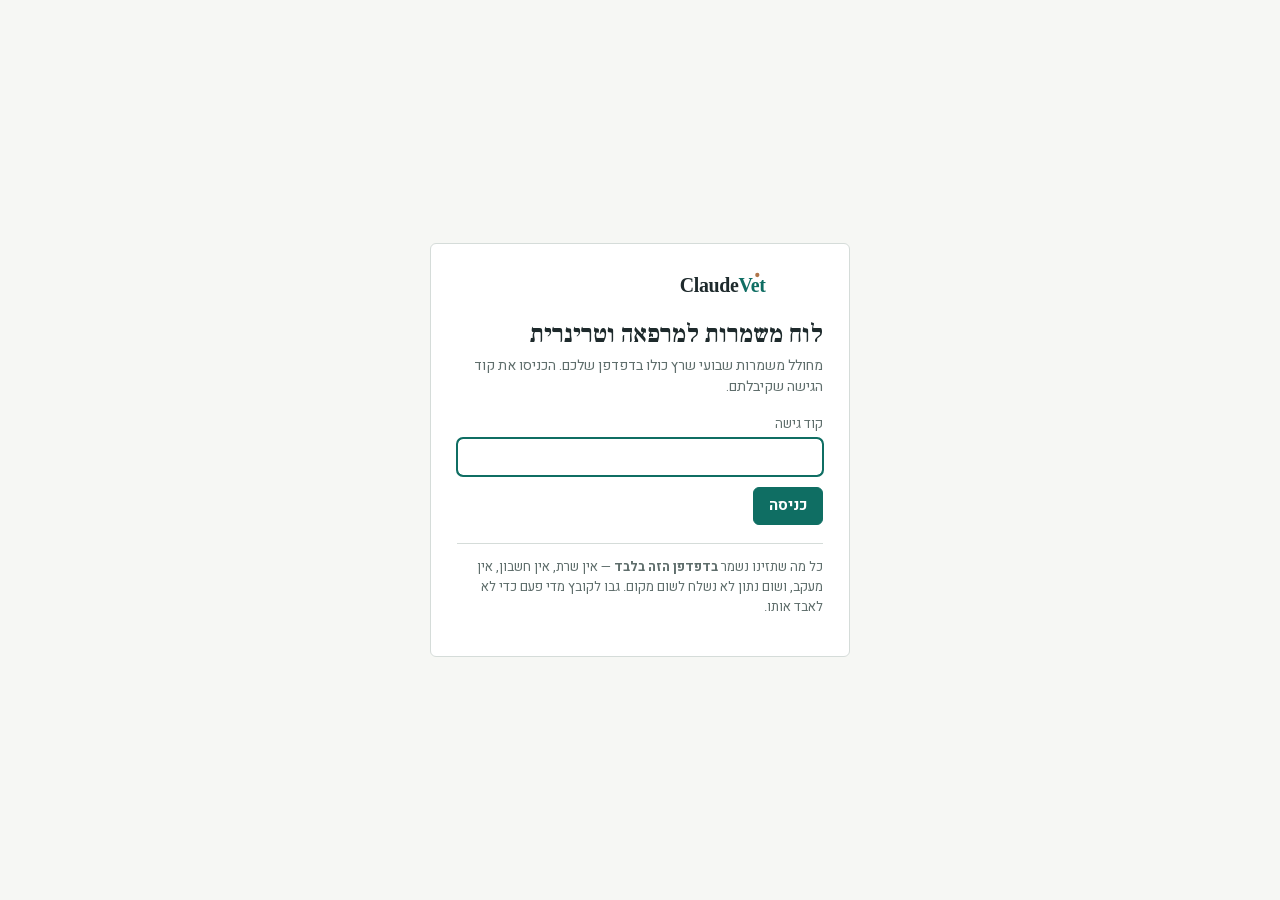
<file: index.html>
<!doctype html>
<html lang="he" dir="rtl">
<head>
<meta charset="utf-8">
<meta name="viewport" content="width=device-width,initial-scale=1">
<meta name="robots" content="noindex,nofollow">
<title>VetShifts — לוח משמרות למרפאה וטרינרית</title>
<link rel="icon" href="claudevet-mark.svg">
<style>
/* פונטים מוטמעים — Heebo + Frank Ruhl Libre, מצומצמים לעברית/ספרות/לטינית.
   מוטמעים ולא דרך Google Fonts כדי שהעותק האופליין וייצוא ה-PNG יעבדו בלי רשת.
   נבנים מחדש ע"י tools/build-fonts.py */
@font-face{font-family:'Frank Ruhl Libre';font-style:normal;font-weight:700;font-display:swap;src:url([data-uri]) format('woff2')}
@font-face{font-family:'Heebo';font-style:normal;font-weight:400;font-display:swap;src:url([data-uri]) format('woff2')}
@font-face{font-family:'Heebo';font-style:normal;font-weight:500;font-display:swap;src:url([data-uri]) format('woff2')}
@font-face{font-family:'Heebo';font-style:normal;font-weight:700;font-display:swap;src:url([data-uri]) format('woff2')}

/* ── טוקנים — ClaudeVet, כיוון "קליני מדויק" ─────────────────────────────── */
:root{
  --teal:#0F6E63; --teal-soft:#DCEFEB; --bg:#F6F7F4; --card:#fff;
  --ink:#1E2A2C; --copper:#B0754A; --muted:#5F6E6C; --rule:#D5DCD9;
  --ok:#1E7B45; --ok-bg:#DDF2E4; --warn:#9A6A0B; --warn-bg:#FBEFD0;
  --bad:#A63434; --bad-bg:#F8DCDC;
  --r:6px;
  --sans:Heebo,"Segoe UI",system-ui,-apple-system,sans-serif;
  --serif:"Frank Ruhl Libre",Georgia,"Times New Roman",serif;
}
*{box-sizing:border-box}
/* hidden חייב לגבור: כל כלל display עם סלקטור חזק יותר (למשל #gate{display:flex})
   משאיר את האלמנט על המסך וחוסם קליקים. */
[hidden]{display:none!important}
html,body{margin:0;padding:0}
body{background:var(--bg);color:var(--ink);font:15px/1.55 var(--sans);
     -webkit-text-size-adjust:100%;min-height:100vh;display:flex;flex-direction:column}
main{flex:1;min-width:0}
h1,h2,h3{font-family:var(--serif);font-weight:700;text-wrap:balance;margin:0}
h1{font-size:1.55rem;line-height:1.25} h2{font-size:1.24rem} h3{font-size:1rem}
button,input,select,textarea{font:inherit;color:inherit}
.num{font-variant-numeric:tabular-nums}

/* ── מבנה ──────────────────────────────────────────────────────────────── */
.wrap{max-width:min(1180px,100%);margin:0 auto;padding:0 1rem}
header{background:var(--card);border-bottom:1px solid var(--rule)}
.head{display:flex;align-items:center;gap:.9rem;padding:.7rem 0;flex-wrap:wrap}
.head img{height:30px;display:block}
.clinic{font-family:var(--serif);font-weight:700;color:var(--muted);
        border-inline-start:1px solid var(--rule);padding-inline-start:.9rem}
.head .grow{flex:1}
nav{display:flex;gap:.3rem;overflow-x:auto;padding-bottom:.5rem;scrollbar-width:thin}
nav button{background:none;border:1px solid transparent;border-radius:var(--r);
  padding:.4rem .85rem;cursor:pointer;color:var(--muted);white-space:nowrap;font-weight:500}
nav button:hover{background:var(--bg)}
nav button[aria-current="true"]{background:var(--teal-soft);color:var(--teal);
  border-color:#BFE0DA;font-weight:700}
main{padding:1.2rem 0 3rem}
section[hidden]{display:none}
.bar{display:flex;gap:.6rem;align-items:center;flex-wrap:wrap;margin-bottom:1rem}
.bar .grow{flex:1}
.sub{color:var(--muted);font-size:.87rem;margin:.15rem 0 1rem;max-width:62ch}

/* ── כרטיסים וטבלאות ───────────────────────────────────────────────────── */
.card{background:var(--card);border:1px solid var(--rule);border-radius:var(--r);padding:1rem;margin-bottom:1rem}
.card > h3{margin-bottom:.15rem}
.card > .sub{margin-bottom:.9rem}
.scroll{overflow-x:auto;min-width:0}
table{border-collapse:collapse;width:100%;font-size:.9rem}
th,td{text-align:start;padding:.5rem .6rem;border-bottom:1px solid var(--rule);vertical-align:middle}
thead th{background:var(--teal-soft);color:var(--teal);font-weight:700;font-size:.83rem;
  border-bottom:1px solid #BFE0DA;white-space:nowrap}
tbody tr:last-child td{border-bottom:0}
tbody tr.off td{color:var(--muted)}
.empty{color:var(--muted);padding:1.6rem;text-align:center}

/* ── כפתורים ───────────────────────────────────────────────────────────── */
.btn{background:var(--teal);color:#fff;border:1px solid var(--teal);border-radius:var(--r);
  padding:.42rem .95rem;cursor:pointer;font-weight:600}
.btn:hover{background:#0C5A51}
.btn.ghost{background:var(--card);color:var(--ink);border-color:var(--rule);font-weight:500}
.btn.ghost:hover{background:var(--bg)}
.btn.danger{background:var(--card);color:var(--bad);border-color:#E3C2C2}
.btn.danger:hover{background:var(--bad-bg)}
.btn.sm{padding:.25rem .6rem;font-size:.85rem}
.btn:disabled{opacity:.45;cursor:not-allowed}
.linky{background:none;border:0;color:var(--teal);cursor:pointer;padding:.15rem;text-decoration:underline}

/* ── שדות ──────────────────────────────────────────────────────────────── */
label.f{display:block;margin-bottom:.7rem}
label.f > span{display:block;font-size:.82rem;color:var(--muted);margin-bottom:.2rem}
input[type=text],input[type=date],input[type=time],input[type=email],input[type=tel],
input[type=number],select,textarea{
  width:100%;background:var(--card);border:1px solid var(--rule);border-radius:var(--r);
  padding:.4rem .55rem}
input:focus,select:focus,textarea:focus{outline:2px solid var(--teal);outline-offset:-1px;border-color:var(--teal)}
.grid2{display:grid;grid-template-columns:repeat(auto-fit,minmax(min(190px,100%),1fr));
  gap:0 .9rem;max-width:100%}

/* ── צ'יפים ומתגים ─────────────────────────────────────────────────────── */
.chips{display:flex;flex-wrap:wrap;gap:.35rem}
.chip{background:var(--card);border:1px solid var(--rule);border-radius:var(--r);
  padding:.3rem .7rem;cursor:pointer;font-size:.87rem;color:var(--muted)}
.chip[aria-pressed="true"]{background:var(--teal-soft);border-color:#BFE0DA;color:var(--teal);font-weight:700}
.tag{display:inline-block;border:1px solid var(--rule);border-radius:var(--r);
  padding:.05rem .45rem;font-size:.78rem;color:var(--muted);white-space:nowrap}
.tag.grp::before{content:"";display:inline-block;width:.5rem;height:.5rem;border-radius:50%;
  background:var(--dot,var(--muted));margin-inline-end:.4rem;vertical-align:-.05rem}

/* ── רשת זמינות ────────────────────────────────────────────────────────── */
.avail{border-collapse:collapse;font-size:.85rem;min-width:100%}
.avail th{background:none;color:var(--muted);border:0;font-size:.78rem;font-weight:500;
  padding:.2rem .25rem;text-align:center;white-space:nowrap}
.avail th:first-child{text-align:start}
.avail td{border:0;padding:.12rem}
.avail td:first-child{color:var(--muted);font-size:.8rem;white-space:nowrap;padding-inline-end:.5rem}
.cell{width:100%;min-width:38px;border:1px solid var(--rule);background:var(--card);
  border-radius:var(--r);padding:.3rem .1rem;cursor:pointer;font-size:.8rem;color:var(--muted);line-height:1.1}
.cell[data-v="soft"]{background:var(--warn-bg);border-color:#E6D3A0;color:var(--warn)}
.cell[data-v="hard"]{background:var(--bad-bg);border-color:#E3C2C2;color:var(--bad);font-weight:700}
.cell[data-v="on"]{background:var(--teal-soft);border-color:#BFE0DA;color:var(--teal);font-weight:700}
.cell[disabled]{opacity:.3;cursor:default}
.legend{display:flex;gap:.8rem;flex-wrap:wrap;color:var(--muted);font-size:.8rem;margin-top:.5rem}
.legend i{font-style:normal;border-radius:3px;padding:0 .35rem;border:1px solid var(--rule)}

/* ── לוח שבועי ── */
.board{display:grid;gap:.4rem;grid-auto-flow:column;align-items:stretch;margin-bottom:1rem}
.board .lbl{color:var(--muted);font-size:.82rem;display:flex;flex-direction:column;
  justify-content:center;padding-inline-end:.4rem;line-height:1.25}
.board .lbl .hrs{font-size:.74rem}
.board .bhead{background:var(--teal-soft);color:var(--teal);border:1px solid #BFE0DA;
  border-radius:var(--r);padding:.3rem .55rem;font-weight:700;font-size:.85rem;
  display:flex;gap:.4rem;align-items:baseline}
.board .bhead .dt{color:#3E837A;font-weight:500;font-size:.78rem}
.board .bhead.today{background:var(--teal);color:#fff;border-color:var(--teal)}
.board .bhead.today .dt{color:#CFEDE8}
.nowtag{font-size:.68rem;background:rgba(255,255,255,.22);border-radius:3px;padding:0 .3rem}
.board .bhead .grow{flex:1}
.board .bcell{background:var(--card);border:1px solid var(--rule);border-radius:var(--r);
  padding:.35rem;display:flex;flex-direction:column;gap:.25rem;min-height:4.2rem}
.board .bcell.closed{background:transparent;border-style:dashed;justify-content:center;
  align-items:center;color:var(--muted);font-size:.8rem;min-height:2.4rem}
.board .cellpart{display:none;color:var(--muted);font-size:.78rem;font-weight:700}
.emp{display:flex;align-items:center;gap:.35rem;flex-wrap:wrap;border:1px solid var(--rule);
  border-radius:var(--r);padding:.22rem .4rem;font-size:.85rem;background:var(--card)}
.emp .dot{width:.5rem;height:.5rem;border-radius:50%;background:var(--dot,var(--muted));flex:0 0 auto}
.emp .nm{flex:1 1 6rem;min-width:0;overflow:hidden;text-overflow:ellipsis;white-space:nowrap;
  background:none;border:0;padding:0;text-align:start;cursor:pointer;font:inherit}
.emp .nm:hover{text-decoration:underline}
.emp .x{background:none;border:0;color:var(--muted);cursor:pointer;padding:0 .15rem;line-height:1}
.emp .x:hover{color:var(--bad)}
.emp.warn{border-color:#E6D3A0;background:var(--warn-bg)}
.emp.bad{border-color:#E3C2C2;background:var(--bad-bg)}
.bdg{font-size:.68rem;color:var(--muted);border:1px solid var(--rule);border-radius:3px;
  padding:0 .25rem;flex:0 0 auto}
.bdg.w{color:var(--warn);border-color:#E6D3A0}
.bdg.b{color:var(--bad);border-color:#E3C2C2;font-weight:700}
.addbtn{background:none;border:1px dashed var(--rule);border-radius:var(--r);color:var(--muted);
  cursor:pointer;font-size:.8rem;padding:.2rem;margin-top:auto}
.addbtn:hover{border-color:var(--teal);color:var(--teal)}
.board.locked .x,.board.locked .addbtn{display:none}
.wklabel{font-family:var(--serif);font-weight:700}
.pickrow{display:flex;align-items:center;gap:.5rem;width:100%;border:1px solid var(--rule);
  border-radius:var(--r);padding:.4rem .55rem;background:var(--card);cursor:pointer;
  margin-bottom:.3rem;text-align:start;font:inherit}
.pickrow:hover{border-color:var(--teal)}
.pickrow .why{color:var(--warn);font-size:.78rem}
.pickrow[data-blocked="1"]{background:var(--bad-bg);border-color:#E3C2C2}
.pickrow[data-blocked="1"] .why{color:var(--bad)}
.pickrow[data-blocked="soft"]{background:var(--warn-bg);border-color:#E6D3A0}
.pickrow .grow{flex:1;min-width:0}
.pickrow .pd{width:.5rem;height:.5rem;border-radius:50%;flex:0 0 auto}

/* ── ספירה מול יעד ── */
.summary{display:flex;flex-wrap:wrap;gap:.35rem;margin:.2rem 0 1rem}
.sumchip{display:inline-flex;align-items:center;gap:.35rem;border:1px solid var(--rule);
  border-radius:var(--r);padding:.2rem .55rem;font-size:.83rem;background:var(--card)}
.sumchip .dot{width:.5rem;height:.5rem;border-radius:50%;background:var(--dot,var(--muted))}
.sumchip b{font-weight:700}
.sumchip .tgt{color:var(--muted);font-size:.78rem}
.sumchip[data-st="under"]{background:var(--bad-bg);border-color:#E3C2C2;color:var(--bad)}
.sumchip[data-st="ok"]{background:var(--warn-bg);border-color:#E6D3A0;color:#6E4B07}
.sumchip[data-st="full"]{background:var(--ok-bg);border-color:#BFE0CA;color:var(--ok)}
.sumchip[data-st="extra"]{border-style:dashed}
.jump{display:flex;gap:.7rem;align-items:baseline;flex-wrap:wrap;width:100%;text-align:start;
  background:var(--card);border:1px solid var(--teal-line,#BFE0DA);border-radius:var(--r);
  padding:.7rem .9rem;margin-bottom:1.2rem;cursor:pointer;font:inherit;color:var(--ink)}
.jump:hover{background:var(--teal-soft);border-color:var(--teal)}
.jump .grow{flex:1;min-width:14ch;font-size:.92rem}
.jump .go{color:var(--teal);font-weight:700;font-size:.88rem;white-space:nowrap}
.flash{animation:flash 1.4s ease-out}
@keyframes flash{0%{box-shadow:0 0 0 3px var(--teal-soft);border-color:var(--teal)}
  100%{box-shadow:0 0 0 3px transparent}}
@media (prefers-reduced-motion:reduce){.flash{animation:none;border-color:var(--teal)}}
.scopebar{display:flex;gap:.35rem;align-items:center;flex-wrap:wrap;margin-bottom:.7rem}
.switch{display:inline-flex;align-items:center;gap:.4rem;font-size:.85rem;color:var(--muted);
  cursor:pointer;white-space:nowrap}

/* ── הערות יום, מומחים, פותח ── */
.daynote{border:1px solid #E6D3A0;background:var(--warn-bg);color:#6E4B07;border-radius:var(--r);
  padding:.2rem .4rem;font-size:.76rem;cursor:pointer;text-align:start;width:100%;
  display:block;line-height:1.3;max-height:3.4em;overflow:hidden}
.daynote:hover{border-color:var(--warn)}
.specrow{display:flex;flex-wrap:wrap;gap:.2rem}
.spec{font-size:.7rem;border-radius:3px;padding:0 .35rem;color:#fff;white-space:nowrap}
.notebtn{background:none;border:1px dashed var(--rule);border-radius:var(--r);color:var(--muted);
  cursor:pointer;font-size:.75rem;padding:.15rem}
.notebtn:hover{border-color:var(--warn);color:var(--warn)}
.cellfoot{display:flex;gap:.25rem;margin-top:auto}
.cellfoot .addbtn{flex:1;margin-top:0}
.board.locked .cellfoot{display:none}
.emp .oc{font-size:.68rem;color:var(--warn);border:1px solid #E6D3A0;background:var(--warn-bg);
  border-radius:3px;padding:0 .25rem;flex:0 0 auto}
.swatch{width:1.3rem;height:1.3rem;border-radius:50%;border:2px solid transparent;
  outline:1px solid var(--rule);cursor:pointer;padding:0}
.swatch[aria-pressed="true"]{border-color:var(--card);outline:2px solid var(--ink)}
.chip[style*="--dot"]::before{content:"";display:inline-block;width:.5rem;height:.5rem;
  border-radius:50%;background:var(--dot);margin-inline-end:.35rem;vertical-align:-.05rem}

/* ── מדריך ── */
.guide{max-width:min(72ch,100%)}
.guide h3{margin-top:.2rem}
.guide p{margin:0 0 .7rem}
.guide ul{margin:0 0 .8rem;padding-inline-start:1.2rem}
.guide li{margin-bottom:.35rem}
.guide .card + .card{margin-top:1rem}
.alarm{background:var(--bad-bg);border:1px solid #D99C9C;
  border-radius:var(--r);padding:1rem 1.1rem;margin-bottom:1rem}
.alarm h3{color:var(--bad);margin-bottom:.5rem}
.alarm ul{margin-bottom:.6rem}
.alarm .kicker{font-weight:700;color:var(--bad)}
.steps{list-style:none;margin:0 0 .6rem;padding:0;counter-reset:g;
  display:flex;flex-direction:column;gap:.45rem}
.steps li{counter-increment:g;display:grid;grid-template-columns:1.6rem 1fr;gap:.6rem;margin:0}
.steps li::before{content:counter(g);color:var(--teal);font-weight:700;
  font-variant-numeric:tabular-nums;text-align:center}
.callout{background:var(--warn-bg);border:1px solid #E6D3A0;border-radius:var(--r);
  padding:.7rem .9rem;color:#6E4B07;font-size:.92rem;margin-bottom:.8rem}
.callout b{color:#5A3D05}
.callout.red{background:var(--bad-bg);border-color:#D99C9C;color:var(--bad)}
.callout.red b{color:var(--bad)}
.guide .where{color:var(--muted);font-size:.87rem}
.guide .where b{color:var(--teal)}

/* ── באנרים ────────────────────────────────────────────────────────────── */
.note{border:1px solid var(--rule);border-radius:var(--r);padding:.6rem .8rem;
  margin-bottom:1rem;font-size:.88rem;display:flex;gap:.7rem;align-items:center;flex-wrap:wrap}
.note .grow{flex:1;min-width:12ch}
.note.warn{background:var(--warn-bg);border-color:#E6D3A0;color:#6E4B07}
.note.info{background:var(--teal-soft);border-color:#BFE0DA;color:#0B4F47}
.note.bad{background:var(--bad-bg);border-color:#E3C2C2;color:var(--bad)}

/* ── דיאלוגים ──────────────────────────────────────────────────────────── */
dialog{border:1px solid var(--rule);border-radius:var(--r);padding:0;max-width:min(620px,94vw);
  width:100%;background:var(--card);color:var(--ink)}
dialog::backdrop{background:rgba(30,42,44,.45)}
dialog .dh{padding:.85rem 1rem;border-bottom:1px solid var(--rule)}
dialog .db{padding:1rem;max-height:min(66vh,640px);overflow-y:auto}
dialog .da{padding:.75rem 1rem;border-top:1px solid var(--rule);display:flex;gap:.5rem;justify-content:flex-start}
dialog .da .grow{flex:1}

/* ── שער ── */
#gate{position:fixed;inset:0;background:var(--bg);z-index:90;display:flex;align-items:center;
  justify-content:center;padding:1.2rem}
#gate .box{background:var(--card);border:1px solid var(--rule);border-radius:var(--r);
  padding:1.6rem;max-width:min(420px,100%);width:100%}
#gate img{height:32px;display:block;margin-bottom:1.1rem}
#gate h1{margin-bottom:.3rem}
#gateErr{color:var(--bad);font-size:.85rem;margin:.4rem 0 0}
#gate .priv{color:var(--muted);font-size:.82rem;margin-top:1.1rem;line-height:1.5;
  border-top:1px solid var(--rule);padding-top:.9rem}

/* ── פוטר ──────────────────────────────────────────────────────────────── */
footer{border-top:1px solid var(--rule);background:var(--card);padding:1.2rem 0;color:var(--muted);font-size:.85rem}
footer .funnel{margin-top:.5rem}
footer a{color:var(--teal)}

@media (max-width:720px){
  .head{gap:.6rem} .clinic{border:0;padding:0;width:100%;font-size:.9rem}
  /* הלוח לא מתכווץ — הוא מתהפך לרשימת ימים. אותו DOM, סדר יום-ראשי. */
  .board{grid-auto-flow:row!important;grid-template-rows:none!important;
    grid-template-columns:1fr!important;gap:.3rem}
  .board .lbl{display:none}
  .board .cellpart{display:block}
  .board .bhead{margin-top:.6rem}
  .board .bcell{min-height:0}
  .card{padding:.8rem}
  th,td{padding:.45rem .4rem}
  /* טבלאות רשומות מתהפכות לכרטיסים — הטבלה לא מתכווצת, היא מתפרקת.
     כך אף עמודה לא יכולה ליפול מהמסך. */
  table.rows{display:block}
  table.rows thead{display:none}
  table.rows tbody,table.rows tr{display:block}
  table.rows tr{border:1px solid var(--rule);border-radius:var(--r);margin:.5rem;padding:.2rem 0}
  table.rows td{display:flex;gap:.8rem;align-items:baseline;justify-content:space-between;
    border:0;padding:.25rem .7rem;text-align:end}
  table.rows td::before{content:attr(data-label);color:var(--muted);font-size:.78rem;
    text-align:start;flex:0 0 6.5rem}
  /* תא בלי data-label (שם, כפתורים) — בלי תווית ובלי המקום שלה */
  table.rows td:not([data-label])::before{content:none}
  table.rows td:not([data-label]){justify-content:flex-start;text-align:start}
  table.rows td.acts{justify-content:flex-end}
  table.rows td:first-child{border-bottom:1px solid var(--rule);padding-bottom:.4rem;margin-bottom:.2rem}
  .card > .scroll > table.rows{margin:0}
}
</style>
</head>
<body>

<div id="gate" hidden>
  <div class="box">
    <img src="claudevet-wordmark.svg" alt="ClaudeVet">
    <h1>לוח משמרות למרפאה וטרינרית</h1>
    <p class="sub">מחולל משמרות שבועי שרץ כולו בדפדפן שלכם. הכניסו את קוד הגישה שקיבלתם.</p>
    <form id="gateForm">
      <label class="f"><span>קוד גישה</span>
        <input type="text" id="gateCode" autocomplete="off" autocapitalize="off" spellcheck="false"></label>
      <button class="btn" type="submit">כניסה</button>
      <p id="gateErr" hidden>הקוד שגוי. נסו שוב.</p>
    </form>
    <p class="priv">כל מה שתזינו נשמר <b>בדפדפן הזה בלבד</b> — אין שרת, אין חשבון, אין מעקב,
      ושום נתון לא נשלח לשום מקום. גבו לקובץ מדי פעם כדי לא לאבד אותו.</p>
  </div>
</div>

<header>
  <div class="wrap">
    <div class="head">
      <img src="claudevet-wordmark.svg" alt="ClaudeVet">
      <h1>לוח משמרות</h1>
      <span class="clinic" id="clinicName" hidden></span>
      <span class="grow"></span>
    </div>
    <nav id="nav">
      <button data-tab="board" aria-current="true">לוח שבועי</button>
      <button data-tab="employees">עובדים</button>
      <button data-tab="demand">דרישות ויעדים</button>
      <button data-tab="settings">הגדרות</button>
      <button data-tab="guide">מדריך</button>
    </nav>
  </div>
</header>

<main class="wrap">
  <div id="banners"></div>

  <!-- לוח שבועי -->
  <section id="tab-board">
    <div class="bar">
      <button class="btn ghost sm" id="wkPrev" title="שבוע קודם">→</button>
      <input type="date" id="wkDate" style="width:auto">
      <button class="btn ghost sm" id="wkNext" title="שבוע הבא">←</button>
      <button class="btn ghost sm" id="wkToday" title="חזרה לשבוע הנוכחי">היום</button>
      <span class="wklabel" id="wkLabel"></span>
      <span class="grow"></span>
      <label class="switch" title="נסה לא לשבץ את אותו עובד לשתי משמרות באותו יום">
        <input type="checkbox" id="minDoubles" checked> מזעור כפולות</label>
      <button class="btn" id="genBtn">יצירה אוטומטית</button>
      <button class="btn ghost" id="wkCopy">העתקת השבוע הקודם</button>
      <button class="btn ghost" id="pngBtn" title="תמונה לשליחה לצוות בוואטסאפ">תמונה לשליחה</button>
      <button class="btn ghost" id="wkLock">קביעת הלוח</button>
    </div>
    <div id="wkBanner"></div>
    <div id="genReport"></div>
    <div class="scroll"><div class="board" id="board"></div></div>
    <div class="summary" id="summary"></div>
  </section>

  <!-- דרישות ויעדים -->
  <section id="tab-demand" hidden>
    <h2>דרישות ויעדים</h2>
    <p class="sub">על שני אלה עובד המחולל: כמה אנשים צריך בכל משמרת, וכמה משמרות כל עובד אמור לקבל.</p>

    <div class="card">
      <h3>כמה צריך בכל משמרת</h3>
      <div class="scopebar" id="demScope">
        <button class="chip" type="button" data-scope="global" aria-pressed="true">ברירת מחדל</button>
        <button class="chip" type="button" data-scope="week" aria-pressed="false">רק לשבוע <span id="demWeekLabel"></span></button>
        <button class="btn danger sm" type="button" id="demClear" hidden>הסרת החריגה</button>
      </div>
      <p class="sub" id="demHint"></p>
      <div class="scroll"><table id="demTable" class="rows"></table></div>
    </div>

    <div class="card" style="padding:0">
      <div style="padding:1rem 1rem 0">
        <h3>יעדים אישיים</h3>
        <p class="sub">מינימום ומקסימום משמרות בשבוע, העדפת משמרת, וכמה פעמים מותר לשבץ את אותו
          עובד ליותר ממשמרת אחת באותו יום. <b>מינימום 0 ומקסימום 7</b> = בלי יעד.</p>
      </div>
      <div class="scroll"><table id="tgtTable" class="rows"><thead><tr>
        <th>עובד</th><th>מינימום</th><th>מקסימום</th><th>העדפה</th><th>מקס׳ כפולות</th><th>הערות</th>
      </tr></thead><tbody id="tgtBody"></tbody></table></div>
    </div>
  </section>

  <!-- מדריך -->
  <section id="tab-guide" hidden>
    <div class="guide">
      <h2>מדריך קצר — מומלץ לקרוא לפני שמתחילים</h2>
      <p class="sub">שלוש דקות קריאה שיחסכו לכם את התסכול של לאבד שבוע עבודה.</p>

      <div class="alarm">
        <h3>הנתונים שלכם שמורים בדפדפן הזה בלבד</h3>
        <p><span class="kicker">ניקוי היסטוריית הגלישה מוחק את הכל.</span>
          כל העובדים, כל השיבוצים וכל ההגדרות — נעלמים ואי אפשר לשחזר אותם.
          זה קורה גם כשמנקים ״נתוני אתרים״, ״קבצי Cookie ונתונים״ או ״Clear browsing data״.</p>
        <p>עוד מצבים שבהם הנתונים לא יהיו שם:</p>
        <ul>
          <li><b>חלון פרטי / גלישה בסתר</b> — הכל נמחק ברגע שסוגרים את החלון.</li>
          <li><b>מחשב אחר, דפדפן אחר או טלפון</b> — לא יראו את מה שהזנתם כאן. אין סנכרון.</li>
          <li><b>אייפון או אייפד</b> — ספארי מפנה בעצמו אחסון של אתר שלא נכנסתם אליו שבעה ימים.</li>
        </ul>
        <p style="margin-bottom:0"><b>אין לנו עותק שלכם.</b> אין שרת ואין חשבון — לא כמדיניות,
          אלא כי פשוט אין לאן לשלוח. בגלל זה הגיבוי הוא באחריותכם, והוא לוקח חמש שניות.</p>
      </div>

      <div class="card">
        <h3>גיבוי לקובץ — עשו את זה עכשיו</h3>
        <p class="where">איפה: <b>הגדרות ← גיבוי הנתונים ← גיבוי לקובץ</b></p>
        <ol class="steps">
          <li>לוחצים ״גיבוי לקובץ״.</li>
          <li>יורד קובץ בשם <code>vetshifts-2026-08-27.json</code> (עם התאריך של היום) לתיקיית ההורדות.</li>
          <li>מעבירים אותו למקום שבו אתם שומרים דברים חשובים — Google&nbsp;Drive, OneDrive,
            תיקייה מגובה או אפילו לשלוח לעצמכם במייל.</li>
        </ol>
        <p><b>הקובץ הזה הוא הדבר היחיד שלא תלוי בדפדפן.</b> הוא קובץ רגיל במחשב, וניקוי
          היסטוריית גלישה לא נוגע בו.</p>
        <p style="margin-bottom:0">גבו מחדש אחרי כל שינוי משמעותי — עובד חדש, שינוי מגבלות, סוף חודש.
          הכלי גם יזכיר לכם אם עברו 21 יום בלי גיבוי.</p>
      </div>

      <div class="card">
        <h3>שחזור מקובץ — איך מעלים את הגיבוי בחזרה</h3>
        <p class="where">איפה: <b>הגדרות ← גיבוי הנתונים ← שחזור מקובץ</b></p>
        <ol class="steps">
          <li>לוחצים ״שחזור מקובץ״.</li>
          <li>נפתח חלון בחירת קובץ של המחשב. בוחרים את קובץ ה־<code>.json</code> שגיביתם.</li>
          <li>הכלי בודק שזה באמת קובץ שלו, ומראה לכם כמה עובדים וכמה שבועות יש בפנים.</li>
          <li>מאשרים — והכל חוזר.</li>
        </ol>
        <div class="callout">
          <b>שימו לב:</b> השחזור <b>מחליף</b> את מה שיש עכשיו בדפדפן, הוא לא ממזג.
          אם יש בדפדפן נתונים חדשים שאינם בקובץ — גבו אותם קודם, ורק אחר כך שחזרו.
        </div>
        <div class="callout red" style="margin-bottom:0">
          <b>אותו קובץ עובד גם במחשב אחר.</b> פותחים שם את הכלי, לוחצים ״שחזור מקובץ״
          ובוחרים אותו — <b>וכך מעבירים לוח ממחשב למחשב.</b>
          זו גם הדרך להעביר את הלוח בין המחשב במרפאה למחשב בבית, ובין העותק שהורדתם לאתר.
        </div>
      </div>

      <div class="card">
        <h3>עובדים ממחשב אחד? כדאי להוריד את הכלי למחשב</h3>
        <p class="where">איפה: <b>הגדרות ← עותק לעבודה בלי אינטרנט ← הורדת עותק</b></p>
        <p>הכלי כולו יורד כקובץ HTML אחד. פותחים אותו בדאבל־קליק והוא עובד גם בלי חיבור
          לאינטרנט — בבית, במרפאה, בכל מקום.</p>
        <p>יש שתי אפשרויות:</p>
        <ul>
          <li><b>עותק ריק</b> — הכלי בלבד, בלי שום נתון. זה מה ששולחים לקולגה שרוצה לנסות.</li>
          <li><b>עותק עם הנתונים שלי</b> — נפתח כשהצוות שלכם כבר בפנים. מכיל שמות, טלפונים,
            מיילים ותאריכי לידה של העובדים, ולכן הוא לשימוש אישי בלבד — <b>לא לשלוח אותו לאף אחד.</b></li>
        </ul>
        <div class="callout">
          <b>מה בדיוק שורד ומה לא:</b> קובץ הכלי עצמו נשאר במחשב גם אחרי ניקוי היסטוריה —
          אבל <b>הנתונים שבתוכו עדיין שמורים בדפדפן</b>, ולכן ניקוי היסטוריה עלול למחוק גם אותם.
          הורדת הכלי היא נוחות, לא גיבוי. <b>מה שבאמת מגן עליכם הוא קובץ ה־JSON.</b>
        </div>
        <p style="margin-bottom:0">ועוד דבר שכדאי לדעת: העותק שהורדתם והאתר הם
          <b>שני מסדי נתונים נפרדים</b>. מה שתערכו באחד לא יופיע בשני. הגשר ביניהם הוא
          בדיוק אותו גיבוי ושחזור.</p>
      </div>

      <div class="card">
        <h3>רוצים שזה יעבוד מכל המחשבים?</h3>
        <p>הגרסה הזו, בכוונה, היא מחשב אחד. זה מה שמאפשר להבטיח ששום נתון לא יוצא מהדפדפן שלכם.</p>
        <p>אם אתם צריכים שהלוח יהיה זמין גם מהמרפאה וגם מהבית, שכמה אנשים יראו ויערכו אותו,
          או שהעובדים עצמם יגישו בקשות ויראו את המשמרות שלהם — <b>יש לזה פתרונות שרצים בענן,
          ואפשר להקים אותם.</b></p>
        <p style="margin-bottom:0">זה כבר לא משהו שמורידים — צריך להקים את זה לכל מרפאה בנפרד.
          מוזמנים לפנות אליי: ד״ר גיל קרן,
          <a href="mailto:vetrinarbatyam@gmail.com?subject=VetShifts%20-%20פתרון%20ענן">vetrinarbatyam@gmail.com</a>.</p>
      </div>

      <div class="card">
        <h3>רוצים קודם לשחק? טענו מרפאת דמו</h3>
        <p class="where">איפה: <b>הגדרות ← התנסות ואיפוס ← טעינת נתוני דמו</b></p>
        <p>לחיצה אחת מייצרת מרפאה שלמה: שמונה עובדים עם מגבלות אמיתיות, שלוש משמרות,
          מחלה וחופשה, עובד בחפיפה, ימי כירורגיה וקרדיולוגיה, יום הולדת בשבוע הנוכחי
          וארבעה שבועות משובצים קדימה. אפשר להזיז, למחוק, ליצור מחדש ולייצא תמונה —
          בלי לפחד לשבור משהו.</p>
        <p style="margin-bottom:0">כשמסיימים: <b>מחיקה והתחלה נקייה</b>, ומזינים את המרפאה שלכם.</p>
      </div>

      <div class="card">
        <h3>דף קשר של הצוות</h3>
        <p class="where">איפה: <b>עובדים ← דף קשר</b></p>
        <p>מוריד דף מסודר עם כל העובדים הפעילים: שם, תפקיד, טלפון, מייל ותאריך לידה.
          בטלפון אפשר להתקשר ולשלוח מייל בלחיצה ישר מהדף, ובמחשב הוא מודפס יפה
          (Ctrl+P) לתלייה בחדר הצוות.</p>
        <p style="margin-bottom:0" class="callout">הדף מכיל פרטים אישיים של עובדים.
          שמרו ושתפו אותו בהתאם.</p>
      </div>

      <div class="card">
        <h3>בקצרה, איך מתחילים</h3>
        <ol class="steps">
          <li><b>הגדרות</b> — שם המרפאה, ימי הפעילות, שעות המשמרות ושמות קבוצות התפקיד.</li>
          <li><b>עובדים</b> — כרטיס לכל עובד: פרטים אישיים, ומה שחשוב באמת — רשת הזמינות.
            לחיצה על תא מחליפה בין ״פנוי״, ״עדיף שלא״ ו״חסום״. <b>חסום</b> לא ייפרץ לעולם;
            <b>עדיף שלא</b> ייפרץ רק אם אין אף חלופה.</li>
          <li><b>דרישות ויעדים</b> — כמה אנשים מכל קבוצה צריך בכל משמרת, וכמה משמרות כל עובד
            אמור לקבל בשבוע.</li>
          <li><b>לוח שבועי</b> — ״יצירה אוטומטית״. אם משמרת לא הצליחה להתאייש, הכלי יגיד לכם
            בדיוק איזו ולמה. אפשר לתקן ידנית, ואז ״תמונה לשליחה״ כדי לשלוח לצוות בוואטסאפ.</li>
        </ol>
        <p style="margin-bottom:0" class="where">אין ״שמירה״ — כל שינוי נשמר מיד.</p>
      </div>
    </div>
  </section>

  <!-- ══ עובדים ══════════════════════════════════════════════════════════ -->
  <section id="tab-employees" hidden>
    <div class="bar">
      <h2>צוות המרפאה</h2>
      <span class="grow"></span>
      <button class="btn ghost" id="contactsBtn" title="דף אנשי קשר להורדה והדפסה">דף קשר</button>
      <button class="btn" id="addEmp">הוספת עובד</button>
    </div>
    <p class="sub">כל עובד נושא את הפרטים האישיים שלו ואת מגבלות הזמינות — עליהן מתבסס מחולל המשמרות.
      אין כאן שכר ואין נתונים כספיים.</p>
    <div class="card" style="padding:0">
      <div class="scroll"><table id="empTable" class="rows"><thead><tr>
        <th>שם</th><th>קבוצה</th><th>טלפון</th><th>מייל</th>
        <th>מגבלות</th><th>ימים מועדפים</th><th></th>
      </tr></thead><tbody id="empBody"></tbody></table></div>
    </div>

    <div class="bar" style="margin-top:1.6rem">
      <h2>היעדרויות</h2>
      <span class="grow"></span>
      <button class="btn" id="addAbs">הוספת היעדרות</button>
    </div>
    <p class="sub">חופשה, מחלה, יום אישי או בקשה לא לשבץ. מה שנרשם כאן חוסם את המחולל,
      ומופיע כמגבלת השבוע מעל הלוח.</p>
    <div class="card" style="padding:0">
      <div class="scroll"><table id="absTable" class="rows"><thead><tr>
        <th>עובד</th><th>סוג</th><th>תאריכים</th><th>משמרת</th><th></th>
      </tr></thead><tbody id="absBody"></tbody></table></div>
    </div>
  </section>

  <!-- ══ הגדרות ══════════════════════════════════════════════════════════ -->
  <section id="tab-settings" hidden>
    <h2>הגדרות המרפאה</h2>
    <p class="sub">הגדירו כאן את המציאות של המרפאה שלכם — שעות, ימים ותפקידים. כל שאר המסכים נגזרים מזה.</p>

    <button type="button" class="jump" id="jumpDemo">
      <span class="grow"><b>רוצים לנסות לפני שמזינים?</b> אפשר לטעון מרפאת דמו מלאה, ולמחוק הכל
        כשמתחילים באמת.</span>
      <span class="go">לדמו ולאיפוס ←</span>
    </button>

    <div class="card">
      <h3>שם ופרטים</h3>
      <p class="sub">השם מופיע בכותרת ובתמונת הלוח שנשלחת לצוות.</p>
      <label class="f" style="max-width:min(340px,100%)"><span>שם המרפאה</span>
        <input type="text" id="setClinic" placeholder="למשל: מרפאה וטרינרית הרצליה"></label>
    </div>

    <div class="card">
      <h3>ימי פעילות</h3>
      <p class="sub">אילו ימים המרפאה פועלת בהם.</p>
      <div class="chips" id="setDays"></div>
    </div>

    <div class="card">
      <h3>משמרות</h3>
      <p class="sub">עד שלוש משמרות ביום. השעות מופיעות בלוח ובתמונה שנשלחת לצוות.</p>
      <div id="setParts"></div>
      <button class="btn ghost sm" id="addPart" style="margin-top:.4rem">הוספת משמרת</button>
    </div>

    <div class="card">
      <h3>אילו משמרות בכל יום</h3>
      <p class="sub">בשישי בדרך כלל אין אחר הצהריים. לחיצה מדליקה ומכבה.</p>
      <div class="scroll"><table class="avail" id="setDayParts"></table></div>
    </div>

    <div class="card">
      <h3>פותח</h3>
      <p class="sub">עובד שמגיע מוקדם לפתוח את המרפאה. מסומן בלוח ובתמונה.</p>
      <label class="f" style="max-width:min(260px,100%)">
        <span>שעת פתיחה</span><input type="time" id="setOpenerStart"></label>
      <div class="grid2" style="max-width:min(520px,100%)">
        <label class="f"><span>באיזו משמרת</span><select id="setOpenerPart"></select></label>
      </div>
      <div class="sub" style="margin:0 0 .3rem">באילו ימים</div>
      <div class="chips" id="setOpenerDays"></div>
    </div>

    <div class="card">
      <h3>קבוצות תפקיד</h3>
      <p class="sub">הקבוצה קובעת אילו דרישות משמרת העובד ממלא. קבוצת החפיפות משובצת <b>תמיד בנוסף</b>
        ואינה נספרת בדרישות.</p>
      <div class="scroll"><table><thead><tr><th>שם הקבוצה</th><th>סוג</th><th>עובדים</th><th></th></tr></thead>
        <tbody id="setGroups"></tbody></table></div>
      <button class="btn ghost sm" id="addGroup" style="margin-top:.6rem">הוספת קבוצה</button>
    </div>

    <div class="card">
      <h3>תחומים מיוחדים</h3>
      <p class="sub">תחומים שמסמנים משמרת שלמה — כירורגיה, אולטרסאונד, קרדיולוג מבקר.
        מופיעים כתגית צבעונית על המשמרת בלוח.</p>
      <div class="scroll"><table id="specTable" class="rows"><thead><tr>
        <th>שם התחום</th><th>צבע</th><th></th></tr></thead><tbody id="specBody"></tbody></table></div>
      <button class="btn ghost sm" id="addSpec" style="margin-top:.6rem">הוספת תחום</button>
    </div>

    <div class="card">
      <h3>גיבוי הנתונים</h3>
      <p class="sub">כל הנתונים נשמרים <b>בדפדפן הזה בלבד</b> — שום דבר לא נשלח לשום מקום.
        ניקוי היסטוריית גלישה ימחק אותם. גבו לקובץ מדי פעם.</p>
      <div class="bar" style="margin:0">
        <button class="btn" id="doExport">גיבוי לקובץ</button>
        <button class="btn ghost" id="doImport">שחזור מקובץ</button>
        <input type="file" id="importFile" accept="application/json,.json" hidden>
        <span class="grow"></span>
        <span class="tag num" id="backupInfo"></span>
      </div>
    </div>

    <div class="card">
      <h3>עותק לעבודה בלי אינטרנט</h3>
      <p class="sub">מוריד את הכלי כולו כקובץ אחד שנפתח בדאבל-קליק ועובד גם בלי חיבור.
        <b>מרגע ההורדה זה מסד נתונים נפרד</b> — מה שתערכו בעותק לא יופיע כאן ולהפך.
        הגשר בין השניים הוא גיבוי ושחזור.</p>
      <button class="btn ghost" id="offBtn">הורדת עותק</button>
    </div>

    <div class="card" id="demoCard">
      <h3>התנסות ואיפוס</h3>
      <p class="sub">רוצים להבין מה הכלי עושה לפני שמזינים את הצוות האמיתי?
        טענו מרפאת דמו מלאה — שמונה עובדים, שלוש משמרות, מחלה וחופשה, עובד בחפיפה,
        ימי כירורגיה וקרדיולוגיה, יום הולדת ו<b>ארבעה שבועות משובצים</b>.
        שחקו כמה שתרצו, ואז מוחקים ומתחילים נקי.</p>
      <div class="bar" style="margin:0">
        <button class="btn" id="loadDemo">טעינת נתוני דמו</button>
        <button class="btn danger" id="doReset">מחיקה והתחלה נקייה</button>
      </div>
      <p class="sub" style="margin:.8rem 0 0">שתי הפעולות מוחקות את מה שיש עכשיו בדפדפן.
        אם כבר הזנתם נתונים אמיתיים — גבו אותם קודם לקובץ.</p>
    </div>
  </section>
</main>

<footer>
  <div class="wrap">
    כל הנתונים נשמרים בדפדפן שלכם בלבד. אין שרת, אין חשבון, אין מעקב, ושום נתון לא נשלח לשום מקום.
    <div class="funnel">צריכים גם שעון נוכחות, דוח שכר לרו״ח ופורטל שבו כל עובד מגיש בקשות בעצמו?
      זה קיים ב־<a href="https://vetime.claudevet.com" target="_blank" rel="noopener">VeTime</a>.</div>
    <div class="funnel">מוגש חינם ע״י ד״ר גיל קרן · ClaudeVet</div>
  </div>
</footer>

<!-- ══ דיאלוג עובד ═══════════════════════════════════════════════════════ -->
<dialog id="empDlg">
  <form method="dialog">
    <div class="dh"><h3 id="empDlgTitle">עובד חדש</h3></div>
    <div class="db">
      <div class="grid2">
        <label class="f"><span>שם פרטי *</span><input type="text" id="eFirst" required></label>
        <label class="f"><span>שם משפחה</span><input type="text" id="eLast"></label>
        <label class="f"><span>קבוצת תפקיד</span><select id="eGroup"></select></label>
        <label class="f"><span>תאריך לידה</span><input type="date" id="eBirth"></label>
        <label class="f"><span>טלפון</span><input type="tel" id="ePhone" inputmode="tel"></label>
        <label class="f"><span>מייל</span><input type="email" id="eMail"></label>
      </div>

      <h3 style="margin-top:.6rem">משובץ רק למשמרות</h3>
      <p class="sub" style="margin-bottom:.5rem">בלי בחירה — כל המשמרות פתוחות בפניו.</p>
      <div class="chips" id="eParts"></div>

      <h3 style="margin-top:1.1rem">זמינות</h3>
      <p class="sub" style="margin-bottom:.5rem">לחיצה על תא מחליפה מצב: פנוי ← עדיף שלא ← חסום.
        <b>חסום</b> לא ייפרץ לעולם; <b>עדיף שלא</b> ייפרץ רק אם אין אף חלופה.</p>
      <div class="scroll"><table class="avail" id="eAvail"></table></div>
      <div class="legend">
        <span><i>פנוי</i> אפשר לשבץ</span>
        <span><i style="background:var(--warn-bg);border-color:#E6D3A0;color:var(--warn)">עדיף שלא</i> מגבלה רכה</span>
        <span><i style="background:var(--bad-bg);border-color:#E3C2C2;color:var(--bad)">חסום</i> מגבלה קשה</span>
      </div>

      <div id="ePrefWrap">
        <h3 style="margin-top:1.1rem">ימים מועדפים</h3>
        <p class="sub" style="margin-bottom:.5rem">העדפה בלבד — המחולל ינסה לשבץ בימים האלה, אבל לא על חשבון אילוץ.</p>
        <div class="chips" id="ePrefDays"></div>
      </div>

      <div id="eTraineeWrap" hidden>
        <h3 style="margin-top:1.1rem">ימי עבודה קבועים</h3>
        <p class="sub" style="margin-bottom:.5rem">עובד בחפיפה משובץ בדיוק במשמרות האלה, בכל שבוע, <b>בנוסף</b> לצוות הרגיל.</p>
        <div class="scroll"><table class="avail" id="eTrainee"></table></div>
      </div>
    </div>
    <div class="da">
      <button class="btn" id="empSave" value="save" type="submit">שמירה</button>
      <button class="btn ghost" value="cancel" formnovalidate>ביטול</button>
      <span class="grow"></span>
      <button class="btn danger" id="empArchive" value="archive" type="button" hidden>ארכוב</button>
    </div>
  </form>
</dialog>

<!-- בורר עובד למשמרת -->
<dialog id="pickDlg">
  <form method="dialog">
    <div class="dh"><h3 id="pickTitle"></h3></div>
    <div class="db">
      <label class="f"><span>חיפוש</span><input type="text" id="pickSearch" placeholder="שם או קבוצה"></label>
      <div id="pickList"></div>
    </div>
    <div class="da"><button class="btn ghost" value="cancel">סגירה</button></div>
  </form>
</dialog>

<!-- היעדרות -->
<dialog id="absDlg">
  <form method="dialog">
    <div class="dh"><h3 id="absDlgTitle"></h3></div>
    <div class="db">
      <div class="grid2">
        <label class="f"><span>עובד *</span><select id="absEmp" required></select></label>
        <label class="f"><span>סוג</span><select id="absType"></select></label>
        <label class="f"><span>מתאריך *</span><input type="date" id="absStart" required></label>
        <label class="f"><span>עד תאריך</span><input type="date" id="absEnd"></label>
        <label class="f"><span>היקף</span><select id="absPart"></select></label>
      </div>
      <label class="f"><span>הערה</span><input type="text" id="absNote" placeholder="לא חובה"></label>
    </div>
    <div class="da">
      <button class="btn" value="save" type="submit">שמירה</button>
      <button class="btn ghost" value="cancel" formnovalidate>ביטול</button>
    </div>
  </form>
</dialog>

<!-- הערת יום -->
<dialog id="dnDlg">
  <form method="dialog">
    <div class="dh"><h3 id="dnTitle"></h3></div>
    <div class="db">
      <label class="f"><span>הערה למשמרת</span>
        <textarea id="dnNote" rows="3" placeholder="למשל: יום ניתוחים · המרפאה סוגרת מוקדם"></textarea></label>
      <div class="sub" style="margin:.2rem 0 .4rem">תחומים מיוחדים</div>
      <div class="chips" id="dnSpecs"></div>
    </div>
    <div class="da">
      <button class="btn" value="save" type="submit">שמירה</button>
      <button class="btn ghost" value="cancel">ביטול</button>
    </div>
  </form>
</dialog>

<!-- שיבוץ בודד -->
<dialog id="asgDlg">
  <form method="dialog">
    <div class="dh"><h3 id="asgTitle"></h3></div>
    <div class="db">
      <div id="asgInfo"></div>
      <div id="asgOpenerWrap" style="margin-top:.9rem">
        <label class="switch" style="color:var(--ink)">
          <input type="checkbox" id="asgOpener"> <span id="asgOpenerLabel"></span></label>
      </div>
      <h3 style="margin-top:.9rem">שעות מותאמות</h3>
      <p class="sub" id="asgHoursHint" style="margin-bottom:.4rem"></p>
      <div class="grid2" style="max-width:min(360px,100%)">
        <label class="f"><span>משעה</span><input type="time" id="asgStart"></label>
        <label class="f"><span>עד שעה</span><input type="time" id="asgEnd"></label>
      </div>
      <label class="f"><span>הערה לשיבוץ הזה</span><input type="text" id="asgNote" placeholder="למשל: מגיעה ב-12"></label>
    </div>
    <div class="da">
      <button class="btn" value="save" type="submit">שמירה</button>
      <button class="btn ghost" value="cancel" formnovalidate>ביטול</button>
      <span class="grow"></span>
      <button class="btn danger" id="asgRemove" type="button">הסרה מהמשמרת</button>
    </div>
  </form>
</dialog>

<!-- עותק אופליין -->
<dialog id="offDlg">
  <form method="dialog">
    <div class="dh"><h3>הורדת עותק</h3></div>
    <div class="db">
      <p class="sub">הקובץ שיירד הוא הכלי כולו. בחרו מה לקחת איתו.</p>
      <div class="note warn" style="margin-bottom:.9rem">
        <span class="grow">קובץ שכולל את הנתונים מכיל את <b>שמות העובדים, הטלפונים, המיילים
        ותאריכי הלידה</b>. אל תשלחו אותו לאף אחד. לשיתוף עם קולגה — בחרו עותק ריק.</span>
      </div>
      <button class="btn" type="button" id="offClean" style="width:100%;margin-bottom:.5rem">
        עותק ריק — לשיתוף</button>
      <button class="btn ghost" type="button" id="offData" style="width:100%">
        עותק עם הנתונים שלי — לשימוש אישי</button>
    </div>
    <div class="da"><button class="btn ghost" value="cancel">ביטול</button></div>
  </form>
</dialog>

<!-- ══ דיאלוג אישור כללי ═════════════════════════════════════════════════ -->
<dialog id="askDlg">
  <form method="dialog">
    <div class="dh"><h3 id="askTitle"></h3></div>
    <div class="db"><div id="askBody"></div></div>
    <div class="da">
      <button class="btn" id="askOk" value="ok">אישור</button>
      <button class="btn ghost" value="cancel">ביטול</button>
    </div>
  </form>
</dialog>

<script src="solver.js?v=dev"></script>
<script>
(function () {
'use strict';
var S = globalThis.VetSolver;

// index.html ו-solver.js מתעדכנים יחד. אם הדפדפן החזיק solver ישן בקאש,
// קריאה לפונקציה שנוספה מאוחר יותר קורסת באמצע הציור ומשאירה לוח חלקי —
// שנראה בדיוק כמו אובדן נתונים. עדיף להגיד את זה במפורש.
var NEEDS = ['generate', 'manualAddConflicts', 'hasHard', 'reasonText',
             'weekStartOf', 'addDaysISO', 'todayISO', 'fmtConstraintDays'];
var MISSING = S ? NEEDS.filter(function (k) { return typeof S[k] !== 'function'; }) : NEEDS;
if (MISSING.length) {
  document.body.innerHTML =
    '<div style="max-width:34rem;margin:18vh auto;padding:1.2rem;font:16px/1.6 Heebo,sans-serif;' +
    'direction:rtl;background:#F8DCDC;border:1px solid #D99C9C;border-radius:6px;color:#A63434">' +
    '<b style="font-size:1.1rem">הדפדפן טען גרסה ישנה של הכלי</b>' +
    '<p style="margin:.6rem 0">רעננו את הדף עם <b>Ctrl+F5</b> (או Cmd+Shift+R במק). ' +
    'הנתונים שלכם לא נפגעו — הם שמורים כרגיל.</p>' +
    '<p style="margin:0;font-size:.85rem;opacity:.85">חסר: ' + MISSING.join(', ') + '</p></div>';
  return;
}
var $ = function (id) { return document.getElementById(id); };
var el = function (tag, props, kids) {
  var n = document.createElement(tag);
  Object.keys(props || {}).forEach(function (k) {
    // מפתח עם מקף (data-*/aria-*) הוא תכונה, לא property — Object.assign היה
    // יוצר שדה JS מת שה-CSS לא רואה.
    if (k.indexOf('-') > 0) n.setAttribute(k, props[k]); else n[k] = props[k];
  });
  (kids || []).forEach(function (k) { n.append(k); });
  return n;
};

/* ══ אחסון ═══════════════════════════════════════════════════════════════ */
var KEY = 'vetshifts:v1', SCHEMA = 1;
// כל שדרוג סכימה מוסיף כאן צעד. בגרסה 1 אין צעדים — ה-hook קיים כדי שגרסה 2
// לא תשבור נתונים של מרפאות אמיתיות.
var MIGRATIONS = {};

function defaults() {
  return {
    schemaVersion: SCHEMA,
    settings: {
      clinicName: '',
      parts: [{ key: 'p1', label: 'בוקר', start: '08:00', end: '14:00' },
              { key: 'p2', label: 'אחר הצהריים', start: '16:00', end: '20:00' }],
      activeDays: [0, 1, 2, 3, 4, 5],
      dayParts: { '0': ['p1', 'p2'], '1': ['p1', 'p2'], '2': ['p1', 'p2'],
                  '3': ['p1', 'p2'], '4': ['p1', 'p2'], '5': ['p1'] },
      opener: { part: 'p1', start: '07:30', days: [0, 1, 2, 3, 4] },
      roleGroups: [{ key: 'vet', name: 'וטרינר/ית', rank: 1 },
                   { key: 'assistant', name: 'אסיסטנט/ית', rank: 2 },
                   { key: 'trainee', name: 'חפיפות', rank: 3, isTrainee: true }],
      minDoubles: true
    },
    employees: [], prefs: {}, traineeSlots: {}, demand: [], absences: [],
    specialists: [], weeks: {},
    meta: { nextId: 1, lastBackupAt: null, createdAt: S.todayISO() }
  };
}

var state = null;

function migrate(b) {
  while (b.schemaVersion < SCHEMA) {
    var step = MIGRATIONS[b.schemaVersion + 1];
    if (!step) { b.schemaVersion = SCHEMA; break; }
    b = step(b); b.schemaVersion++;
  }
  return b;
}

function load() {
  var raw = null;
  try { raw = localStorage.getItem(KEY); } catch (e) { /* גלישה פרטית */ }
  if (!raw) return defaults();
  try { return migrate(JSON.parse(raw)); }
  catch (e) { banner('bad', 'הנתונים השמורים לא נקראו והוחלפו בברירת מחדל. אם יש לכם קובץ גיבוי — שחזרו ממנו.'); return defaults(); }
}

/** האם יש בכלל נתונים? weekOf יוצר שבוע ריק בכל רינדור, ולכן ספירת מפתחות
    weeks אינה עדות — בודקים תוכן. */
function hasRealData() {
  return !!(state.employees.length || Object.keys(state.weeks).some(function (w) {
    var k = state.weeks[w];
    return (k.assignments || []).length || Object.keys(k.dayNotes || {}).length || k.locked;
  }));
}

/** שבוע ריק שנוצר רק מרינדור אינו נתון — מנקים לפני שמירה כדי שלא יצטבר בגיבוי. */
function pruneEmptyWeeks() {
  Object.keys(state.weeks).forEach(function (w) {
    var k = state.weeks[w];
    if (!k.locked && !(k.assignments || []).length &&
        !Object.keys(k.dayNotes || {}).length && !k.demandOverride) delete state.weeks[w];
  });
}

var saving = false;
function save() {
  pruneEmptyWeeks();
  saving = true;
  try { localStorage.setItem(KEY, JSON.stringify(state)); }
  catch (e) {
    banner('bad', 'הדפדפן לא הצליח לשמור (אין מקום או שהאחסון חסום). גבו לקובץ עכשיו כדי לא לאבד נתונים.');
  }
  setTimeout(function () { saving = false; }, 0);
}

function nextId() { return state.meta.nextId++; }

/* ══ באנרים ══════════════════════════════════════════════════════════════ */
function banner(kind, text, actionLabel, action) {
  var n = el('div', { className: 'note ' + kind });
  n.append(el('span', { className: 'grow', textContent: text }));
  if (actionLabel) {
    var b = el('button', { className: 'btn sm ghost', textContent: actionLabel });
    b.onclick = action; n.append(b);
  }
  var x = el('button', { className: 'linky', textContent: 'סגירה', title: 'הסתרה' });
  x.onclick = function () { n.remove(); };
  n.append(x);
  $('banners').append(n);
  return n;
}

function backupNag() {
  var last = state.meta.lastBackupAt;
  var stale = !last || (Date.parse(S.todayISO()) - Date.parse(last)) / 86400000 > 21;
  var hasData = hasRealData();
  if (!stale || !hasData) return;
  var n = banner('warn', last ? 'הגיבוי האחרון היה ב־' + fmtDate(last) + '. הנתונים יושבים בדפדפן הזה בלבד.'
                             : 'עוד לא גיביתם. הנתונים יושבים בדפדפן הזה בלבד — ניקוי היסטוריית גלישה ימחק אותם.',
                'גיבוי לקובץ', doExport);
  var more = el('button', { className: 'linky', textContent: 'למה זה חשוב' });
  more.onclick = function () { showTab('guide'); };
  n.insertBefore(more, n.lastChild);
}

/* ══ עזרים ═══════════════════════════════════════════════════════════════ */
var DAY = S.DAY_HE;
function partsOf() { return state.settings.parts; }
function partKeys() { return partsOf().map(function (p) { return p.key; }); }
function partLabel(k) { return S.partLabel(state.settings, k); }
function dayPartsOf(d) {
  var dp = state.settings.dayParts[String(d)];
  return dp || partKeys();
}
function groupOf(key) {
  return state.settings.roleGroups.find(function (g) { return g.key === key; });
}
function groupOfEmp(e) {
  var p = state.prefs[e.id];
  return groupOf(p && p.roleGroup) || S.defaultPrefFor(e, state.settings) && groupOf(S.defaultPrefFor(e, state.settings).roleGroup)
    || state.settings.roleGroups[0];
}
function groupColor(key) {
  var i = state.settings.roleGroups.findIndex(function (g) { return g.key === key; });
  return ['var(--teal)', 'var(--copper)', '#5F6E6C', '#4A6FA5', '#7A5B8F'][i < 0 ? 0 : i % 5];
}
function fmtDate(iso) {
  if (!iso) return '';
  return (+iso.slice(8, 10)) + '.' + (+iso.slice(5, 7)) + '.' + iso.slice(0, 4);
}
function pairsHas(list, d, p) {
  return (list || []).some(function (x) { return x[0] === d && x[1] === p; });
}
function pairsToggle(list, d, p, on) {
  var i = (list || []).findIndex(function (x) { return x[0] === d && x[1] === p; });
  if (on && i < 0) list.push([d, p]);
  if (!on && i >= 0) list.splice(i, 1);
  return list;
}

/* ══ רשת ימים × משמרות ═══════════════════════════════════════════════════
   רכיב אחד שמשרת את שלוש הרשתות: זמינות, ימי החפיפות, ומשמרות-לפי-יום.
   render(cell) מחזיר את המצב לתא, onClick מחליף אותו.                   */
function availGrid(table, opts) {
  table.textContent = '';
  var days = state.settings.activeDays.slice().sort(function (a, b) { return a - b; });
  var keys = partKeys();
  var head = el('tr'); head.append(el('th', { textContent: '' }));
  days.forEach(function (d) { head.append(el('th', { textContent: DAY[d] })); });
  table.append(el('thead', {}, [head]));
  var body = el('tbody');
  keys.forEach(function (pk) {
    var tr = el('tr');
    tr.append(el('td', { textContent: partLabel(pk) }));
    days.forEach(function (d) {
      var td = el('td');
      var exists = !opts.respectDayParts || dayPartsOf(d).indexOf(pk) !== -1;
      var b = el('button', { type: 'button', className: 'cell' });
      if (!exists) {
        b.disabled = true; b.textContent = '—';
        b.title = 'אין משמרת ' + partLabel(pk) + ' ביום ' + DAY[d];
      } else {
        var v = opts.get(d, pk);
        b.dataset.v = v.v; b.textContent = v.label;
        b.title = DAY[d] + ' · ' + partLabel(pk) + ' — ' + v.label;
        b.onclick = function () { opts.set(d, pk); availGrid(table, opts); };
      }
      td.append(b); tr.append(td);
    });
    body.append(tr);
  });
  table.append(body);
}

/* ══ טאבים ═══════════════════════════════════════════════════════════════ */
var TABS = ['board', 'employees', 'demand', 'settings', 'guide'];
function showTab(name) {
  TABS.forEach(function (t) { $('tab-' + t).hidden = (t !== name); });
  Array.from($('nav').children).forEach(function (b) {
    b.setAttribute('aria-current', String(b.dataset.tab === name));
  });
  // כל מסך נגזר מאותו state — מרעננים בכניסה כדי שעריכה בטאב אחר תיראה כאן
  ({ board: renderBoard,
     employees: function () { renderEmployees(); renderAbsences(); },
     demand: renderDemand,
     settings: function () { renderSettings(); renderSpecialists(); },
     guide: function () {} })[name]();
}
$('nav').addEventListener('click', function (e) {
  var b = e.target.closest('button[data-tab]');
  if (b) showTab(b.dataset.tab);
});

/* ══ לוח שבועי ═══════════════════════════════════════════════════════════ */
var curWeek = S.weekStartOf(S.todayISO());

function weekOf(ws) {
  if (!state.weeks[ws]) state.weeks[ws] = { locked: false, assignments: [], dayNotes: {}, demandOverride: null };
  return state.weeks[ws];
}
function empById(id) { return state.employees.find(function (e) { return e.id === id; }); }
function isBirthday(e, iso) { return !!e.birthDate && e.birthDate.slice(5) === iso.slice(5); }

function renderBoard() {
  try { renderBoardInner(); }
  catch (err) {
    // לוח חצי-מצויר נראה כמו נתונים שנעלמו. עדיף מסך ריק עם הסבר.
    $('board').textContent = '';
    $('board').style.gridTemplateColumns = '1fr';
    banner('bad', 'שגיאה בהצגת הלוח: ' + (err && err.message || err) +
      '. הנתונים שמורים — נסו לרענן את הדף.');
  }
}

function renderBoardInner() {
  var st = state.settings, wk = weekOf(curWeek);
  var days = st.activeDays.slice().sort(function (a, b) { return a - b; });
  var parts = st.parts;
  var board = $('board');
  board.textContent = '';
  board.classList.toggle('locked', !!wk.locked);
  // סדר ה-DOM הוא יום-ראשי; במובייל אותו DOM נקרא כרשימת ימים.
  board.style.gridTemplateRows = 'auto repeat(' + parts.length + ',minmax(0,1fr))';
  board.style.gridTemplateColumns = 'auto repeat(' + days.length + ',minmax(8rem,1fr))';

  $('wkDate').value = curWeek;
  $('wkLabel').textContent = weekLabel(curWeek);

  board.append(el('div', { className: 'lbl' }));
  parts.forEach(function (p) {
    board.append(el('div', { className: 'lbl' }, [
      el('span', { textContent: p.label }),
      el('span', { className: 'hrs num', textContent: p.start + '–' + p.end })]));
  });

  days.forEach(function (d) {
    var iso = S.addDaysISO(curWeek, d);
    var head = el('div', { className: 'bhead' + (iso === S.todayISO() ? ' today' : '') });
    head.append(el('span', { textContent: DAY[d] }),
                el('span', { className: 'dt num', textContent: (+iso.slice(8, 10)) + '.' + (+iso.slice(5, 7)) }));
    if (iso === S.todayISO()) head.append(el('span', { className: 'nowtag', textContent: 'היום' }));
    var bdays = state.employees.filter(function (e) { return e.active !== false && isBirthday(e, iso); });
    if (bdays.length) {
      head.append(el('span', { className: 'grow' }),
        el('span', { className: 'bdg', title: 'יום הולדת: ' + bdays.map(S.fullName).join(', '),
                     textContent: 'יום הולדת' }));
    }
    board.append(head);

    parts.forEach(function (p) {
      var isOpen = dayPartsOf(d).indexOf(p.key) !== -1;
      var cell = el('div', { className: 'bcell' + (isOpen ? '' : ' closed') });
      cell.append(el('div', { className: 'cellpart', textContent: p.label + ' · ' + p.start + '–' + p.end }));
      if (!isOpen) { cell.append(el('span', { textContent: 'סגור' })); board.append(cell); return; }

      var dn = (wk.dayNotes || {})[d + ':' + p.key];
      if (dn && (dn.specialistIds || []).length) {
        var sr = el('div', { className: 'specrow' });
        dn.specialistIds.forEach(function (sid) {
          var sp = specById(sid);
          if (sp) sr.append(el('span', { className: 'spec', style: 'background:' + sp.color, textContent: sp.name }));
        });
        cell.append(sr);
      }
      if (dn && dn.note) {
        var nb = el('button', { type: 'button', className: 'daynote', textContent: dn.note, title: dn.note });
        nb.onclick = function () { openDayNote(d, p.key); };
        cell.append(nb);
      }

      wk.assignments.filter(function (a) { return a.day === d && a.part === p.key; })
        .map(function (a) { return { a: a, e: empById(a.employeeId) }; })
        .sort(function (x, y) {
          if (!x.e || !y.e) return x.e ? -1 : 1;
          if (!!x.a.isOpener !== !!y.a.isOpener) return x.a.isOpener ? -1 : 1;
          var rx = (groupOfEmp(x.e).rank || 9), ry = (groupOfEmp(y.e).rank || 9);
          return rx - ry || S.fullName(x.e).localeCompare(S.fullName(y.e), 'he');
        })
        .forEach(function (r) { cell.append(empChip(r.a, r.e, d, p.key, iso)); });

      var foot = el('div', { className: 'cellfoot' });
      var add = el('button', { type: 'button', className: 'addbtn', textContent: '+ הוספה' });
      add.onclick = function () { openPicker(d, p.key); };
      var nbtn = el('button', { type: 'button', className: 'notebtn',
        title: 'הערה ותחומים למשמרת', textContent: dn ? 'הערה ✓' : 'הערה' });
      nbtn.onclick = function () { openDayNote(d, p.key); };
      foot.append(add, nbtn);
      cell.append(foot);
      board.append(cell);
    });
  });
  renderWeekBanner();
  renderSummary();
}

function empChip(a, e, d, partKey, iso) {
  var chip = el('div', { className: 'emp' });
  if (!e) {
    // שיבוץ שמצביע על עובד שכבר לא קיים — מציגים, לא קורסים ולא משמיטים בשקט
    chip.append(el('span', { className: 'dot' }),
      el('span', { className: 'nm', style: 'color:var(--muted)',
                   textContent: 'עובד שנמחק (#' + a.employeeId + ')' }));
  } else {
    var g = groupOfEmp(e);
    chip.append(el('span', { className: 'dot', style: '--dot:' + groupColor(g.key), title: g.name }));
    var nm = el('button', { type: 'button', className: 'nm', textContent: S.fullName(e),
                            title: 'מגבלות, הערה, שעות ופותח' });
    nm.onclick = function () { openAssign(a, e, d, partKey); };
    chip.append(nm);
    if (e.active === false) chip.append(el('span', { className: 'bdg', textContent: 'בארכיון' }));
    if (isBirthday(e, iso)) chip.append(el('span', { className: 'bdg', textContent: 'יום הולדת' }));
    if (a.isManual) chip.append(el('span', { className: 'bdg', title: 'שובץ ידנית', textContent: 'ידני' }));
    if (a.isOpener) chip.append(el('span', { className: 'oc',
      title: 'פותח/ת את המרפאה', textContent: state.settings.opener.start }));
    if (a.customStart || a.customEnd) chip.append(el('span', { className: 'bdg num',
      title: 'שעות מותאמות', textContent: (a.customStart || '') + '–' + (a.customEnd || '') }));
    if (a.note) chip.append(el('span', { className: 'bdg', title: a.note, textContent: 'הערה' }));
    var why = S.manualAddConflicts(state, curWeek, d, partKey, e.id);
    if (why.length) {
      var isHard = S.hasHard(why);
      chip.classList.add(isHard ? 'bad' : 'warn');
      chip.append(el('span', { className: 'bdg ' + (isHard ? 'b' : 'w'), title: S.reasonText(why),
        textContent: isHard ? 'מתנגש' : 'ויתור' }));
    }
  }
  var x = el('button', { type: 'button', className: 'x', textContent: '✕', title: 'הסרה מהמשמרת' });
  x.onclick = function () {
    var wk = weekOf(curWeek);
    wk.assignments.splice(wk.assignments.indexOf(a), 1);
    save(); renderBoard();
  };
  chip.append(x);
  return chip;
}

function weekLabel(ws) {
  var dm = function (i) { return (+i.slice(8, 10)) + '.' + (+i.slice(5, 7)); };
  var n = Math.round((S.parseISO(ws) - S.parseISO(S.weekStartOf(S.todayISO()))) / (7 * 86400000));
  var rel = n === 0 ? 'השבוע' : n === 1 ? 'שבוע הבא' : n === -1 ? 'שבוע שעבר'
          : n > 0 ? 'בעוד ' + n + ' שבועות' : 'לפני ' + (-n) + ' שבועות';
  var days = (state.settings.activeDays || [0, 1, 2, 3, 4, 5]);
  var last = days.length ? Math.max.apply(null, days) : 6;
  return dm(ws) + '–' + dm(S.addDaysISO(ws, last)) + ' · ' + rel;
}

function renderWeekBanner() {
  var wk = weekOf(curWeek), box = $('wkBanner');
  box.textContent = '';
  $('wkLock').textContent = wk.locked ? 'פתיחה לעריכה' : 'קביעת הלוח';
  $('wkCopy').disabled = !!wk.locked;
  if (wk.locked) box.append(el('div', { className: 'note info',
    textContent: 'הלוח קבוע. לעריכה — ״פתיחה לעריכה״.' }));

  var lines = [];
  (state.absences || []).forEach(function (ab) {
    var e = empById(ab.employeeId);
    if (!e) return;
    var covered = [];
    for (var i = 0; i <= 6; i++) {
      var iso = S.addDaysISO(curWeek, i);
      if (iso >= ab.startDate && iso <= (ab.endDate || ab.startDate)) covered.push(DAY[i]);
    }
    if (covered.length) lines.push(S.fullName(e) + ' — ' + covered.join(', ') +
      (ab.part && ab.part !== 'either' ? ' (' + partLabel(ab.part) + ')' : ''));
  });
  if (lines.length) box.append(el('div', { className: 'note warn' }, [
    el('span', { className: 'grow', textContent: 'מגבלות השבוע: ' + lines.join(' · ') })]));
}

function gotoWeek(ws) { curWeek = ws; $('genReport').textContent = ''; renderBoard(); renderDemand(); }
$('wkPrev').onclick = function () { gotoWeek(S.addDaysISO(curWeek, -7)); };
$('wkNext').onclick = function () { gotoWeek(S.addDaysISO(curWeek, 7)); };
$('wkDate').onchange = function () { if (this.value) gotoWeek(S.weekStartOf(this.value)); };
$('wkToday').onclick = function () { gotoWeek(S.weekStartOf(S.todayISO())); };

$('wkLock').onclick = function () {
  var wk = weekOf(curWeek);
  if (wk.locked) { wk.locked = false; save(); renderBoard(); return; }
  ask('קביעת הלוח', 'הלוח של ' + weekLabel(curWeek) + ' ייסגר לעריכה. אפשר לפתוח אותו שוב בכל רגע.', 'קביעה')
    .then(function (yes) { if (yes) { wk.locked = true; save(); renderBoard(); } });
};

$('wkCopy').onclick = function () {
  var prev = state.weeks[S.addDaysISO(curWeek, -7)];
  if (!prev || !prev.assignments.length) return banner('bad', 'בשבוע הקודם אין שיבוצים להעתיק.');
  var cur = weekOf(curWeek);
  var go = function () {
    cur.assignments = prev.assignments.map(function (a) {
      return { day: a.day, part: a.part, employeeId: a.employeeId, isManual: true,
               isOpener: !!a.isOpener, note: a.note || '',
               customStart: a.customStart || null, customEnd: a.customEnd || null };
    });
    save(); renderBoard();
    banner('info', 'הועתקו ' + cur.assignments.length + ' שיבוצים מהשבוע הקודם.');
  };
  if (!cur.assignments.length) return go();
  ask('העתקת השבוע הקודם', 'כל השיבוצים הקיימים בשבוע הזה יימחקו ויוחלפו ב־' +
      prev.assignments.length + ' שיבוצים מהשבוע הקודם.', 'החלפה')
    .then(function (yes) { if (yes) go(); });
};

/* ── בורר עובד ─────────────────────────────────────────────────────────── */
var pickCtx = null;
function openPicker(day, partKey) {
  pickCtx = { day: day, part: partKey };
  $('pickTitle').textContent = 'הוספה ל' + DAY[day] + ' · ' + partLabel(partKey);
  $('pickSearch').value = '';
  renderPickList();
  $('pickDlg').showModal();
  $('pickSearch').focus();
}
$('pickSearch').oninput = renderPickList;

function renderPickList() {
  var box = $('pickList'), q = $('pickSearch').value.trim();
  var taken = weekOf(curWeek).assignments.filter(function (a) {
    return a.day === pickCtx.day && a.part === pickCtx.part;
  }).map(function (a) { return a.employeeId; });
  box.textContent = '';

  var list = state.employees.filter(function (e) {
    if (e.active === false || taken.indexOf(e.id) !== -1) return false;
    if (!q) return true;
    return (S.fullName(e) + ' ' + groupOfEmp(e).name).indexOf(q) !== -1;
  }).map(function (e) {
    var why = S.manualAddConflicts(state, curWeek, pickCtx.day, pickCtx.part, e.id);
    return { e: e, why: why, hard: S.hasHard(why) };
  }).sort(function (x, y) {
    if (x.hard !== y.hard) return x.hard ? 1 : -1;                        // חסומים אחרונים
    if (!x.why.length !== !y.why.length) return x.why.length ? 1 : -1;   // הפנויים קודם
    var rx = (groupOfEmp(x.e).rank || 9), ry = (groupOfEmp(y.e).rank || 9);
    return rx - ry || S.fullName(x.e).localeCompare(S.fullName(y.e), 'he');
  });

  if (!list.length) {
    box.append(el('p', { className: 'sub', textContent: 'אין עובדים זמינים להוספה.' }));
    return;
  }
  list.forEach(function (r) {
    var g = groupOfEmp(r.e);
    var row = el('button', { type: 'button', className: 'pickrow',
      'data-blocked': r.hard ? '1' : (r.why.length ? 'soft' : '0') });
    var mid = el('span', { className: 'grow' });
    mid.append(el('b', { textContent: S.fullName(r.e) }));
    if (r.why.length) mid.append(el('div', { className: 'why', textContent: S.reasonText(r.why) }));
    row.append(el('span', { className: 'pd', style: 'background:' + groupColor(g.key) }),
               mid, el('span', { className: 'tag', textContent: g.name }));
    row.onclick = function () {
      // מגבלה כאן היא אזהרה, לא חסימה — המנהל רואה את הסיבה ומחליט
      var doAdd = function () {
        weekOf(curWeek).assignments.push({ day: pickCtx.day, part: pickCtx.part, employeeId: r.e.id,
          isManual: true, isOpener: false, note: '', customStart: null, customEnd: null });
        save(); renderBoard(); $('pickDlg').close();
      };
      // ויתור על מגבלה רכה הוא לגיטימי — שואלים רק על הפרה קשה
      if (!r.hard) return doAdd();
      ask('שיבוץ למרות מגבלה', S.fullName(r.e) + ' — ' + S.reasonText(r.why) + '. לשבץ בכל זאת?', 'שיבוץ')
        .then(function (yes) { if (yes) doAdd(); });
    };
    box.append(row);
  });
}

/* ══ עובדים ══════════════════════════════════════════════════════════════ */
function renderEmployees() {
  var body = $('empBody');
  body.textContent = '';
  var list = state.employees.slice().sort(function (a, b) {
    if ((a.active !== false) !== (b.active !== false)) return a.active === false ? 1 : -1;
    var ra = (groupOfEmp(a).rank || 9), rb = (groupOfEmp(b).rank || 9);
    return ra - rb || S.fullName(a).localeCompare(S.fullName(b), 'he');
  });
  if (!list.length) {
    body.append(el('tr', {}, [el('td', { colSpan: 7, className: 'empty',
      textContent: 'עוד אין עובדים. התחילו ב״הוספת עובד״.' })]));
    return;
  }
  list.forEach(function (e) {
    var g = groupOfEmp(e), tr = el('tr');
    if (e.active === false) tr.className = 'off';

    var nameCell = el('td');
    nameCell.append(el('b', { textContent: S.fullName(e) }));
    if (e.active === false) nameCell.append(' ', el('span', { className: 'tag', textContent: 'בארכיון' }));
    tr.append(nameCell);

    tr.append(el('td', { 'data-label': 'קבוצה' }, [el('span', {
      className: 'tag grp', textContent: g.name,
      style: '--dot:' + groupColor(g.key)
    })]));
    tr.append(el('td', { className: 'num', 'data-label': 'טלפון', textContent: e.phone || '—' }));
    tr.append(el('td', { 'data-label': 'מייל', textContent: e.email || '—' }));

    var hard = S.fmtConstraintDays(e.hardUnavailable, state.settings);
    var soft = S.fmtConstraintDays(e.softUnavailable, state.settings);
    var cons = el('td', { 'data-label': 'מגבלות', style: 'font-size:.83rem' });
    if (hard) cons.append(el('div', { style: 'color:var(--bad)', textContent: 'חסום: ' + hard }));
    if (soft) cons.append(el('div', { style: 'color:var(--warn)', textContent: 'עדיף שלא: ' + soft }));
    if (!hard && !soft) cons.append(el('span', { style: 'color:var(--muted)', textContent: '—' }));
    tr.append(cons);

    var pd = g.isTrainee
      ? S.fmtConstraintDays(state.traineeSlots[e.id] || [], state.settings)
      : (e.preferredDays || []).map(function (d) { return DAY[d]; }).join(', ');
    tr.append(el('td', { 'data-label': g.isTrainee ? 'ימי עבודה' : 'ימים מועדפים',
      style: 'font-size:.83rem;color:var(--muted)', textContent: pd || '—' }));

    var act = el('td', { className: 'acts', style: 'text-align:end;white-space:nowrap' });
    var edit = el('button', { className: 'btn ghost sm', textContent: 'עריכה' });
    edit.onclick = function () { openEmp(e.id); };
    act.append(edit);
    if (e.active === false) {
      var un = el('button', { className: 'btn ghost sm', textContent: 'החזרה', style: 'margin-inline-start:.3rem' });
      un.onclick = function () { e.active = true; save(); renderEmployees(); };
      act.append(un);
    }
    tr.append(act);
    body.append(tr);
  });
}

var editingId = null;
function openEmp(id) {
  var e = id == null
    ? { id: null, firstName: '', lastName: '', birthDate: '', email: '', phone: '',
        role: 'vet', active: true, allowedParts: [], hardUnavailable: [], softUnavailable: [], preferredDays: [] }
    : JSON.parse(JSON.stringify(state.employees.find(function (x) { return x.id === id; })));
  editingId = id;
  var slots = id == null ? [] : JSON.parse(JSON.stringify(state.traineeSlots[id] || []));

  $('empDlgTitle').textContent = id == null ? 'עובד חדש' : 'עריכת ' + S.fullName(e);
  $('eFirst').value = e.firstName || ''; $('eLast').value = e.lastName || '';
  $('eBirth').value = e.birthDate || ''; $('ePhone').value = e.phone || '';
  $('eMail').value = e.email || '';
  $('empArchive').hidden = (id == null);
  $('empArchive').textContent = e.active === false ? 'החזרה מהארכיון' : 'ארכוב';

  // קבוצה
  var sel = $('eGroup'); sel.textContent = '';
  var curGroup = (state.prefs[id] || {}).roleGroup || S.defaultPrefFor(e, state.settings).roleGroup;
  state.settings.roleGroups.forEach(function (g) {
    sel.append(el('option', { value: g.key, textContent: g.name, selected: g.key === curGroup }));
  });

  // משמרות מותרות
  var chips = $('eParts'); chips.textContent = '';
  partsOf().forEach(function (p) {
    var on = (e.allowedParts || []).indexOf(p.key) !== -1;
    var c = el('button', { type: 'button', className: 'chip', textContent: p.label });
    c.setAttribute('aria-pressed', String(on));
    c.onclick = function () {
      on = !on; c.setAttribute('aria-pressed', String(on));
      e.allowedParts = e.allowedParts || [];
      var i = e.allowedParts.indexOf(p.key);
      if (on && i < 0) e.allowedParts.push(p.key);
      if (!on && i >= 0) e.allowedParts.splice(i, 1);
    };
    chips.append(c);
  });

  // זמינות — פנוי ← עדיף שלא ← חסום
  availGrid($('eAvail'), {
    respectDayParts: true,
    get: function (d, p) {
      if (pairsHas(e.hardUnavailable, d, p)) return { v: 'hard', label: 'חסום' };
      if (pairsHas(e.softUnavailable, d, p)) return { v: 'soft', label: 'עדיף שלא' };
      return { v: '', label: 'פנוי' };
    },
    set: function (d, p) {
      e.hardUnavailable = e.hardUnavailable || []; e.softUnavailable = e.softUnavailable || [];
      if (pairsHas(e.hardUnavailable, d, p)) { pairsToggle(e.hardUnavailable, d, p, false); }
      else if (pairsHas(e.softUnavailable, d, p)) {
        pairsToggle(e.softUnavailable, d, p, false); pairsToggle(e.hardUnavailable, d, p, true);
      } else { pairsToggle(e.softUnavailable, d, p, true); }
    }
  });

  // ימים מועדפים
  var pref = $('ePrefDays'); pref.textContent = '';
  state.settings.activeDays.slice().sort(function (a, b) { return a - b; }).forEach(function (d) {
    var on = (e.preferredDays || []).indexOf(d) !== -1;
    var c = el('button', { type: 'button', className: 'chip', textContent: DAY[d] });
    c.setAttribute('aria-pressed', String(on));
    c.onclick = function () {
      on = !on; c.setAttribute('aria-pressed', String(on));
      e.preferredDays = e.preferredDays || [];
      var i = e.preferredDays.indexOf(d);
      if (on && i < 0) e.preferredDays.push(d);
      if (!on && i >= 0) e.preferredDays.splice(i, 1);
    };
    pref.append(c);
  });

  // ימי החפיפות — רק לקבוצת חפיפות
  function syncTrainee() {
    var isT = !!(groupOf(sel.value) || {}).isTrainee;
    $('eTraineeWrap').hidden = !isT;
    $('ePrefWrap').hidden = isT;
    if (isT) availGrid($('eTrainee'), {
      respectDayParts: true,
      get: function (d, p) { return pairsHas(slots, d, p) ? { v: 'on', label: 'עובד' } : { v: '', label: '—' }; },
      set: function (d, p) { pairsToggle(slots, d, p, !pairsHas(slots, d, p)); }
    });
  }
  sel.onchange = syncTrainee; syncTrainee();

  $('empDlg')._commit = function () {
    e.firstName = $('eFirst').value.trim();
    e.lastName = $('eLast').value.trim();
    e.birthDate = $('eBirth').value; e.phone = $('ePhone').value.trim();
    e.email = $('eMail').value.trim();
    if (!e.firstName) return false;
    if (e.id == null) { e.id = nextId(); state.employees.push(e); }
    else {
      var i = state.employees.findIndex(function (x) { return x.id === e.id; });
      state.employees[i] = e;
    }
    var p = state.prefs[e.id] || { targetMin: 0, targetMax: 7, prefer: 'any', maxDoubles: 7, notes: '' };
    p.roleGroup = sel.value;
    state.prefs[e.id] = p;
    if ((groupOf(sel.value) || {}).isTrainee) state.traineeSlots[e.id] = slots;
    else delete state.traineeSlots[e.id];
    return true;
  };
  $('empDlg')._archive = function () {
    if (e.id == null) return;
    var emp = state.employees.find(function (x) { return x.id === e.id; });
    emp.active = emp.active === false;
    save(); renderEmployees();
  };
  $('empDlg').showModal();
}

$('addEmp').onclick = function () { openEmp(null); };
$('empArchive').onclick = function () { $('empDlg')._archive(); $('empDlg').close('archived'); };
$('empDlg').addEventListener('close', function () {
  if (this.returnValue === 'save') { if (this._commit()) { save(); renderEmployees(); } }
});

/* ══ דרישות ויעדים ═══════════════════════════════════════════════════════ */
var demandScope = 'global';   // global | week

function realGroups() {
  return state.settings.roleGroups.filter(function (g) { return !g.isTrainee; });
}
function demandRows() {
  var wk = weekOf(curWeek);
  return (demandScope === 'week' && wk.demandOverride) ? wk.demandOverride : (state.demand || []);
}
function demandGet(rows, d, p, g) {
  var r = rows.find(function (x) { return x.day === d && x.part === p && x.roleGroup === g; });
  return r ? r.count : 0;
}
function demandSet(d, p, g, n) {
  var wk = weekOf(curWeek), rows;
  if (demandScope === 'week') {
    // התחלה מהערכים הגלובליים, כדי שה-override לא ייפתח ריק
    if (!wk.demandOverride) wk.demandOverride = JSON.parse(JSON.stringify(state.demand || []));
    rows = wk.demandOverride;
  } else { rows = state.demand = state.demand || []; }
  var i = rows.findIndex(function (x) { return x.day === d && x.part === p && x.roleGroup === g; });
  if (n > 0) { if (i >= 0) rows[i].count = n; else rows.push({ day: d, part: p, roleGroup: g, count: n }); }
  else if (i >= 0) rows.splice(i, 1);
  save();
}

function renderDemand() {
  var st = state.settings, wk = weekOf(curWeek), groups = realGroups();
  var rows = demandRows();
  $('demWeekLabel').textContent = weekLabel(curWeek);
  Array.from($('demScope').children).forEach(function (b) {
    b.setAttribute('aria-pressed', String(b.dataset.scope === demandScope));
  });
  $('demClear').hidden = !(demandScope === 'week' && wk.demandOverride);
  $('demHint').textContent = demandScope === 'week'
    ? (wk.demandOverride ? 'לשבוע הזה יש דרישות משלו. שינוי כאן לא נוגע בברירת המחדל.'
                         : 'עוד אין חריגה לשבוע הזה — שינוי ראשון יעתיק לכאן את ברירת המחדל.')
    : 'אלה הדרישות הרגילות של המרפאה, לכל שבוע.';

  var t = $('demTable'); t.textContent = '';
  var hr = el('tr'); hr.append(el('th', { textContent: 'יום ומשמרת' }));
  groups.forEach(function (g) { hr.append(el('th', { textContent: g.name })); });
  t.append(el('thead', {}, [hr]));
  var tb = el('tbody');
  st.activeDays.slice().sort(function (a, b) { return a - b; }).forEach(function (d) {
    st.parts.forEach(function (p) {
      if (dayPartsOf(d).indexOf(p.key) === -1) return;
      var tr = el('tr');
      tr.append(el('td', {}, [el('b', { textContent: DAY[d] }),
        el('span', { style: 'color:var(--muted)', textContent: ' · ' + p.label })]));
      groups.forEach(function (g) {
        var inp = el('input', { type: 'number', min: '0', max: '20', className: 'num',
          style: 'width:4.5rem', value: String(demandGet(rows, d, p.key, g.key)) });
        inp.onchange = function () {
          demandSet(d, p.key, g.key, Math.max(0, Math.min(20, +inp.value || 0)));
          renderDemand(); renderBoard();
        };
        tr.append(el('td', { 'data-label': g.name }, [inp]));
      });
      tb.append(tr);
    });
  });
  t.append(tb);
  renderTargets();
}

$('demScope').addEventListener('click', function (e) {
  var b = e.target.closest('button[data-scope]');
  if (b) { demandScope = b.dataset.scope; renderDemand(); }
});
$('demClear').onclick = function () {
  ask('הסרת החריגה', 'השבוע יחזור לדרישות ברירת המחדל.', 'הסרה').then(function (yes) {
    if (!yes) return;
    weekOf(curWeek).demandOverride = null; save(); renderDemand(); renderBoard();
  });
};

/* ── יעדים אישיים ──────────────────────────────────────────────────────── */
function prefOf(e) {
  if (!state.prefs[e.id]) state.prefs[e.id] = S.defaultPrefFor(e, state.settings);
  return state.prefs[e.id];
}

function renderTargets() {
  var body = $('tgtBody'); body.textContent = '';
  var list = state.employees.filter(function (e) { return e.active !== false; })
    .sort(function (a, b) {
      return (groupOfEmp(a).rank || 9) - (groupOfEmp(b).rank || 9) ||
        S.fullName(a).localeCompare(S.fullName(b), 'he');
    });
  if (!list.length) {
    body.append(el('tr', {}, [el('td', { colSpan: 6, className: 'empty', textContent: 'עוד אין עובדים.' })]));
    return;
  }
  list.forEach(function (e) {
    var g = groupOfEmp(e), pr = prefOf(e), tr = el('tr');
    var nameTd = el('td');
    nameTd.append(el('span', { className: 'tag grp', style: '--dot:' + groupColor(g.key), textContent: g.name }),
                  ' ', el('b', { textContent: S.fullName(e) }));
    tr.append(nameTd);

    if (g.isTrainee) {
      tr.append(el('td', { colSpan: 4, style: 'color:var(--muted);font-size:.85rem',
        'data-label': 'שיבוץ',
        textContent: 'משובץ/ת בימי העבודה הקבועים בלבד, תמיד בנוסף לצוות — בלי יעד ובלי מכסה.' }));
    } else {
      var numCell = function (key, label, max) {
        var inp = el('input', { type: 'number', min: '0', max: String(max), className: 'num',
          style: 'width:4.5rem', value: String(pr[key]) });
        inp.onchange = function () {
          pr[key] = Math.max(0, Math.min(max, +inp.value || 0));
          if (key === 'targetMin' && pr.targetMin > pr.targetMax) pr.targetMax = pr.targetMin;
          if (key === 'targetMax' && pr.targetMax < pr.targetMin) pr.targetMin = pr.targetMax;
          save(); renderTargets(); renderSummary();
        };
        return el('td', { 'data-label': label }, [inp]);
      };
      tr.append(numCell('targetMin', 'מינימום', 21), numCell('targetMax', 'מקסימום', 21));

      var sel = el('select', { style: 'width:auto' });
      sel.append(el('option', { value: 'any', textContent: 'ללא העדפה', selected: pr.prefer === 'any' }));
      state.settings.parts.forEach(function (p) {
        sel.append(el('option', { value: p.key, textContent: p.label, selected: pr.prefer === p.key }));
      });
      sel.onchange = function () { pr.prefer = sel.value; save(); };
      tr.append(el('td', { 'data-label': 'העדפה' }, [sel]));

      tr.append(numCell('maxDoubles', 'מקס׳ כפולות', 7));
    }

    var note = el('input', { type: 'text', value: pr.notes || '', placeholder: 'הערה חופשית' });
    note.oninput = function () { pr.notes = note.value; save(); };
    tr.append(el('td', { 'data-label': 'הערות' }, [note]));
    body.append(tr);
  });
}

/* ══ המחולל ══════════════════════════════════════════════════════════════ */
function generateWeek() {
  var wk = weekOf(curWeek);
  if (wk.locked) return banner('bad', 'הלוח קבוע. פתחו אותו לעריכה כדי ליצור מחדש.');
  var manual = wk.assignments.filter(function (a) { return a.isManual; }).length;
  var run = function () {
    var r = S.generate(state, curWeek);
    wk.assignments = r.assignments.map(function (a) {
      return { day: a.day, part: a.part, employeeId: a.employeeId, isManual: false,
               isOpener: false, note: '', customStart: null, customEnd: null };
    });
    save(); renderBoard(); reportGenerate(r);
  };
  if (!manual) return run();
  ask('יצירה מחדש', 'בשבוע הזה יש ' + manual + ' שיבוצים ידניים. יצירה מחדש תמחק אותם.', 'יצירה')
    .then(function (yes) { if (yes) run(); });
}

function reportGenerate(r) {
  var box = $('genReport'); box.textContent = '';
  var lines = ['נוצרו ' + r.assignments.length + ' שיבוצים'];
  if (r.traineeAdded) lines.push(r.traineeAdded + ' שיבוצי חפיפות נוספו');
  if (r.blockedCount) lines.push(r.blockedCount + ' חסימות מהיעדרויות הוחלו');
  box.append(el('div', { className: 'note info' }, [
    el('span', { className: 'grow', textContent: lines.join(' · ') })]));

  if (r.unfilled.length) {
    var miss = r.unfilled.map(function (u) {
      var g = groupOf(u.roleGroup);
      return DAY[u.day] + ' ' + partLabel(u.part) + ' — ' + u.missing + ' ' + (g ? g.name : u.roleGroup);
    });
    var total = r.unfilled.reduce(function (s, u) { return s + u.missing; }, 0);
    box.append(el('div', { className: 'note bad' }, [
      el('span', { className: 'grow', textContent: total + ' משמרות לא אוישו: ' + miss.join(' · ') })]));
  }
}

/* ── ספירה מול יעד ─────────────────────────────────────────────────────── */
function renderSummary() {
  var box = $('summary'); box.textContent = '';
  var wk = weekOf(curWeek);
  var counts = {};
  wk.assignments.forEach(function (a) { counts[a.employeeId] = (counts[a.employeeId] || 0) + 1; });

  var list = state.employees.filter(function (e) { return e.active !== false; })
    .sort(function (a, b) {
      return (groupOfEmp(a).rank || 9) - (groupOfEmp(b).rank || 9) ||
        S.fullName(a).localeCompare(S.fullName(b), 'he');
    });
  if (!list.length) return;

  list.forEach(function (e) {
    var g = groupOfEmp(e), pr = prefOf(e), n = counts[e.id] || 0;
    var chip = el('span', { className: 'sumchip' });
    chip.append(el('span', { className: 'dot', style: '--dot:' + groupColor(g.key) }),
                el('span', { textContent: S.fullName(e) }));
    if (g.isTrainee) {
      chip.dataset.st = 'extra';
      chip.append(el('b', { className: 'num', textContent: String(n) }),
                  el('span', { className: 'tgt', textContent: 'בנוסף' }));
    } else {
      var hasTarget = !(pr.targetMin === 0 && pr.targetMax >= 7);
      chip.dataset.st = !hasTarget ? 'none' : n < pr.targetMin ? 'under' : n >= pr.targetMax ? 'full' : 'ok';
      chip.title = hasTarget ? 'יעד ' + pr.targetMin + '–' + pr.targetMax + ' משמרות' : 'לא הוגדר יעד';
      chip.append(el('b', { className: 'num', textContent: String(n) }));
      if (hasTarget) chip.append(el('span', { className: 'tgt num',
        textContent: '/ ' + pr.targetMin + '–' + pr.targetMax }));
    }
    box.append(chip);
  });
}

$('genBtn').onclick = generateWeek;
$('minDoubles').onchange = function () { state.settings.minDoubles = this.checked; save(); };

/* ══ היעדרויות ═══════════════════════════════════════════════════════════ */
var ABS_TYPES = [['vacation', 'חופשה'], ['sick', 'מחלה'], ['personal', 'יום אישי'],
                 ['shift_assignment', 'בקשת אי-שיבוץ']];
function absTypeHe(t) {
  var r = ABS_TYPES.find(function (x) { return x[0] === t; });
  return r ? r[1] : 'היעדרות';
}

function renderAbsences() {
  var body = $('absBody'); body.textContent = '';
  var list = (state.absences || []).slice().sort(function (a, b) {
    return b.startDate.localeCompare(a.startDate);
  });
  if (!list.length) {
    body.append(el('tr', {}, [el('td', { colSpan: 5, className: 'empty',
      textContent: 'אין היעדרויות רשומות. מה שנרשם כאן חוסם את המחולל.' })]));
    return;
  }
  list.forEach(function (ab) {
    var e = empById(ab.employeeId), tr = el('tr');
    var past = (ab.endDate || ab.startDate) < S.todayISO();
    if (past) tr.className = 'off';
    tr.append(el('td', {}, [el('b', { textContent: e ? S.fullName(e) : 'עובד שנמחק (#' + ab.employeeId + ')' })]));
    tr.append(el('td', { 'data-label': 'סוג' }, [el('span', { className: 'tag', textContent: absTypeHe(ab.type) })]));
    tr.append(el('td', { className: 'num', 'data-label': 'תאריכים',
      textContent: fmtDate(ab.startDate) + (ab.endDate && ab.endDate !== ab.startDate ? ' – ' + fmtDate(ab.endDate) : '') }));
    tr.append(el('td', { 'data-label': 'משמרת',
      textContent: (!ab.part || ab.part === 'either') ? 'יום שלם' : partLabel(ab.part) }));
    var act = el('td', { className: 'acts' });
    var ed = el('button', { className: 'btn ghost sm', textContent: 'עריכה' });
    ed.onclick = function () { openAbsence(ab.id); };
    var del = el('button', { className: 'btn danger sm', textContent: 'מחיקה', style: 'margin-inline-start:.3rem' });
    del.onclick = function () {
      state.absences.splice(state.absences.indexOf(ab), 1);
      save(); renderAbsences(); renderBoard();
    };
    act.append(ed, del); tr.append(act);
    body.append(tr);
  });
}

function openAbsence(id) {
  var ab = id == null
    ? { id: null, employeeId: null, type: 'vacation', startDate: S.todayISO(), endDate: S.todayISO(), part: 'either', note: '' }
    : Object.assign({}, state.absences.find(function (x) { return x.id === id; }));
  $('absDlgTitle').textContent = id == null ? 'היעדרות חדשה' : 'עריכת היעדרות';

  var sel = $('absEmp'); sel.textContent = '';
  sel.append(el('option', { value: '', textContent: '— בחרו עובד —', selected: ab.employeeId == null }));
  state.employees.filter(function (e) { return e.active !== false; }).forEach(function (e) {
    sel.append(el('option', { value: String(e.id), textContent: S.fullName(e), selected: e.id === ab.employeeId }));
  });
  var ts = $('absType'); ts.textContent = '';
  ABS_TYPES.forEach(function (t) {
    ts.append(el('option', { value: t[0], textContent: t[1], selected: t[0] === ab.type }));
  });
  var ps = $('absPart'); ps.textContent = '';
  ps.append(el('option', { value: 'either', textContent: 'יום שלם', selected: !ab.part || ab.part === 'either' }));
  state.settings.parts.forEach(function (p) {
    ps.append(el('option', { value: p.key, textContent: p.label + ' בלבד', selected: ab.part === p.key }));
  });
  $('absStart').value = ab.startDate; $('absEnd').value = ab.endDate || ab.startDate;
  $('absNote').value = ab.note || '';

  $('absDlg')._commit = function () {
    if (!sel.value) return false;
    ab.employeeId = +sel.value; ab.type = ts.value; ab.part = ps.value;
    ab.startDate = $('absStart').value; ab.endDate = $('absEnd').value || $('absStart').value;
    if (!ab.startDate) return false;
    if (ab.endDate < ab.startDate) { var t = ab.startDate; ab.startDate = ab.endDate; ab.endDate = t; }
    ab.note = $('absNote').value.trim();
    if (ab.id == null) { ab.id = nextId(); state.absences.push(ab); }
    else state.absences[state.absences.findIndex(function (x) { return x.id === ab.id; })] = ab;
    return true;
  };
  $('absDlg').showModal();
}
$('addAbs').onclick = function () { openAbsence(null); };
$('absDlg').addEventListener('close', function () {
  if (this.returnValue === 'save' && this._commit()) { save(); renderAbsences(); renderBoard(); }
});

/* ══ מומחים ══════════════════════════════════════════════════════════════ */
var SPEC_COLORS = ['#0F6E63', '#B0754A', '#4A6FA5', '#7A5B8F', '#A63434', '#5F6E6C'];

function specById(id) { return (state.specialists || []).find(function (s2) { return s2.id === id; }); }

function renderSpecialists() {
  var body = $('specBody'); body.textContent = '';
  if (!state.specialists.length) {
    body.append(el('tr', {}, [el('td', { colSpan: 3, className: 'empty',
      textContent: 'אין תחומים מוגדרים. למשל: כירורגיה, אולטרסאונד, קרדיולוג.' })]));
    return;
  }
  state.specialists.forEach(function (sp, i) {
    var tr = el('tr');
    var nm = el('input', { type: 'text', value: sp.name });
    nm.oninput = function () { sp.name = nm.value; save(); };
    tr.append(el('td', {}, [nm]));
    var sw = el('div', { className: 'chips', 'data-label': 'צבע' });
    SPEC_COLORS.forEach(function (c) {
      var b = el('button', { type: 'button', className: 'swatch', style: 'background:' + c, title: c });
      b.setAttribute('aria-pressed', String(sp.color === c));
      b.onclick = function () { sp.color = c; save(); renderSpecialists(); renderBoard(); };
      sw.append(b);
    });
    tr.append(el('td', { 'data-label': 'צבע' }, [sw]));
    var act = el('td', { className: 'acts' });
    var del = el('button', { className: 'btn danger sm', textContent: 'הסרה' });
    del.onclick = function () {
      state.specialists.splice(i, 1);
      Object.keys(state.weeks).forEach(function (w) {
        var dn = state.weeks[w].dayNotes || {};
        Object.keys(dn).forEach(function (k) {
          dn[k].specialistIds = (dn[k].specialistIds || []).filter(function (x) { return x !== sp.id; });
        });
      });
      save(); renderSpecialists(); renderBoard();
    };
    act.append(del); tr.append(act);
    body.append(tr);
  });
}
$('addSpec').onclick = function () {
  state.specialists.push({ id: nextId(), name: 'תחום חדש',
    color: SPEC_COLORS[state.specialists.length % SPEC_COLORS.length] });
  save(); renderSpecialists();
};

/* ══ הערת יום ════════════════════════════════════════════════════════════ */
var noteCtx = null;
function openDayNote(day, partKey) {
  noteCtx = { day: day, part: partKey };
  var wk = weekOf(curWeek), k = day + ':' + partKey;
  var dn = (wk.dayNotes || {})[k] || { note: '', specialistIds: [] };
  $('dnTitle').textContent = DAY[day] + ' · ' + partLabel(partKey);
  $('dnNote').value = dn.note || '';
  var box = $('dnSpecs'); box.textContent = '';
  var chosen = (dn.specialistIds || []).slice();
  if (!state.specialists.length) {
    box.append(el('p', { className: 'sub', style: 'margin:0',
      textContent: 'אפשר להגדיר תחומים (כירורגיה, אולטרסאונד…) במסך ההגדרות.' }));
  }
  state.specialists.forEach(function (sp) {
    var on = chosen.indexOf(sp.id) !== -1;
    var c = el('button', { type: 'button', className: 'chip', textContent: sp.name,
      style: '--dot:' + sp.color });
    c.setAttribute('aria-pressed', String(on));
    c.onclick = function () {
      on = !on; c.setAttribute('aria-pressed', String(on));
      var i = chosen.indexOf(sp.id);
      if (on && i < 0) chosen.push(sp.id); else if (!on && i >= 0) chosen.splice(i, 1);
    };
    box.append(c);
  });
  $('dnDlg')._commit = function () {
    var wk2 = weekOf(curWeek);
    wk2.dayNotes = wk2.dayNotes || {};
    var note = $('dnNote').value.trim();
    if (!note && !chosen.length) delete wk2.dayNotes[k];
    else wk2.dayNotes[k] = { note: note, specialistIds: chosen };
    return true;
  };
  $('dnDlg').showModal();
}
$('dnDlg').addEventListener('close', function () {
  if (this.returnValue === 'save') { this._commit(); save(); renderBoard(); }
});

/* ══ שיבוץ בודד — מגבלות + הערה + שעות + פותח ════════════════════════════ */
function openAssign(a, e, d, partKey) {
  var g = groupOfEmp(e), pr = state.prefs[e.id] || S.defaultPrefFor(e, state.settings);
  var st = state.settings;
  $('asgTitle').textContent = S.fullName(e) + ' · ' + DAY[d] + ' ' + partLabel(partKey);

  // מגבלות — קריאה בלבד
  var box = $('asgInfo'); box.textContent = '';
  var line = function (k, v) {
    if (!v) return;
    box.append(el('div', { style: 'display:flex;gap:.7rem;padding:.28rem 0;border-bottom:1px solid var(--rule)' }, [
      el('span', { style: 'flex:0 0 8.5rem;color:var(--muted);font-size:.85rem', textContent: k }),
      el('span', { className: 'grow', textContent: v })]));
  };
  line('קבוצה', g.name);
  line('משמרות מותרות', (e.allowedParts || []).length ? e.allowedParts.map(partLabel).join(', ') : 'כל המשמרות');
  line('חסום', S.fmtConstraintDays(e.hardUnavailable, st));
  line('עדיף שלא', S.fmtConstraintDays(e.softUnavailable, st));
  if (g.isTrainee) line('ימי עבודה קבועים', S.fmtConstraintDays(state.traineeSlots[e.id] || [], st));
  else line('ימים מועדפים', (e.preferredDays || []).map(function (x) { return DAY[x]; }).join(', '));
  line('יעד שבועי', g.isTrainee ? 'ללא — תמיד בנוסף' : pr.targetMin + '–' + pr.targetMax + ' משמרות');
  line('משובץ השבוע', weekOf(curWeek).assignments.filter(function (x) {
    return x.employeeId === e.id; }).length + ' משמרות');
  var why = S.manualAddConflicts(state, curWeek, d, partKey, e.id);
  if (why.length) box.append(el('div', {
    className: 'note ' + (S.hasHard(why) ? 'bad' : 'warn'), style: 'margin:.6rem 0 0' }, [
    el('span', { className: 'grow',
      textContent: (S.hasHard(why) ? 'מתנגש: ' : 'ויתור על בקשה רכה: ') + S.reasonText(why) })]));

  // פותח — רק אם ההגדרות מאפשרות את זה ביום ובמשמרת האלה
  var canOpen = st.opener && st.opener.part === partKey && (st.opener.days || []).indexOf(d) !== -1;
  $('asgOpenerWrap').hidden = !canOpen;
  $('asgOpenerLabel').textContent = 'פותח/ת את המרפאה ב־' + (st.opener ? st.opener.start : '');
  $('asgOpener').checked = !!a.isOpener;

  var p = st.parts.find(function (x) { return x.key === partKey; }) || {};
  $('asgStart').value = a.customStart || '';
  $('asgEnd').value = a.customEnd || '';
  $('asgStart').placeholder = p.start || ''; $('asgEnd').placeholder = p.end || '';
  $('asgHoursHint').textContent = 'ברירת המחדל: ' + (p.start || '') + '–' + (p.end || '') + '. ריק = ברירת המחדל.';
  $('asgNote').value = a.note || '';

  $('asgDlg')._commit = function () {
    a.isOpener = canOpen && $('asgOpener').checked;
    a.customStart = $('asgStart').value || null;
    a.customEnd = $('asgEnd').value || null;
    a.note = $('asgNote').value.trim();
  };
  $('asgDlg')._remove = function () {
    var wk = weekOf(curWeek);
    wk.assignments.splice(wk.assignments.indexOf(a), 1);
  };
  $('asgDlg').showModal();
}
$('asgRemove').onclick = function () { $('asgDlg')._remove(); $('asgDlg').close('removed'); };
$('asgDlg').addEventListener('close', function () {
  if (this.returnValue === 'save') this._commit();
  if (this.returnValue === 'save' || this.returnValue === 'removed') { save(); renderBoard(); }
});

/* ══ ייצוא תמונה ═════════════════════════════════════════════════════════
   מצייר מהמודל ולא מה-DOM. הדפדפן עושה bidi בעצמו (ctx.direction='rtl'),
   בניגוד לצד השרת של VetClock שנזקק ל-PIL+bidi והפשיט אמוג'י.            */
var PNG = {
  W: 1000, PAD: 36, GAP: 12, ROW: 34, HEAD: 40,
  ink: '#1E2A2C', muted: '#5F6E6C', rule: '#D5DCD9', card: '#FFFFFF',
  bg: '#F6F7F4', teal: '#0F6E63', tealSoft: '#DCEFEB', warnBg: '#FBEFD0', warnInk: '#6E4B07'
};

function pngFont(size, weight, serif) {
  return (weight || 400) + ' ' + size + 'px ' + (serif ? '"Frank Ruhl Libre",Georgia,serif'
                                                       : 'Heebo,"Segoe UI",system-ui,sans-serif');
}

function wrapText(ctx, text, maxW) {
  var words = String(text).split(/\s+/), lines = [], cur = '';
  words.forEach(function (w) {
    var t = cur ? cur + ' ' + w : w;
    if (ctx.measureText(t).width > maxW && cur) { lines.push(cur); cur = w; }
    else cur = t;
  });
  if (cur) lines.push(cur);
  return lines;
}

/** מודל התמונה: לכל יום, לכל משמרת — הערה, תחומים ורשימת אנשים. */
function pngModel() {
  var st = state.settings, wk = weekOf(curWeek);
  return st.activeDays.slice().sort(function (a, b) { return a - b; }).map(function (d) {
    var iso = S.addDaysISO(curWeek, d);
    return {
      day: d, iso: iso,
      label: DAY[d] + '  ' + (+iso.slice(8, 10)) + '.' + (+iso.slice(5, 7)),
      birthdays: state.employees.filter(function (e) { return e.active !== false && isBirthday(e, iso); })
        .map(S.fullName),
      cols: st.parts.map(function (p) {
        var open = dayPartsOf(d).indexOf(p.key) !== -1;
        var dn = (wk.dayNotes || {})[d + ':' + p.key] || {};
        return {
          open: open, title: p.label, hours: p.start + '–' + p.end,
          note: dn.note || '',
          specs: (dn.specialistIds || []).map(specById).filter(Boolean),
          people: open ? wk.assignments.filter(function (a) { return a.day === d && a.part === p.key; })
            .map(function (a) { return { a: a, e: empById(a.employeeId) }; })
            .sort(function (x, y) {
              if (!x.e || !y.e) return x.e ? -1 : 1;
              if (!!x.a.isOpener !== !!y.a.isOpener) return x.a.isOpener ? -1 : 1;
              var rx = (groupOfEmp(x.e).rank || 9), ry = (groupOfEmp(y.e).rank || 9);
              return rx - ry || S.fullName(x.e).localeCompare(S.fullName(y.e), 'he');
            })
            .map(function (r) {
              var extra = [];
              if (r.a.isOpener) extra.push(st.opener.start);
              if (r.a.customStart || r.a.customEnd) extra.push((r.a.customStart || '') + '–' + (r.a.customEnd || ''));
              if (r.a.note) extra.push(r.a.note);
              return {
                name: r.e ? S.fullName(r.e) : 'עובד שנמחק',
                color: r.e ? groupColor(groupOfEmp(r.e).key) : PNG.muted,
                extra: extra.join(' · ')
              };
            }) : []
        };
      })
    };
  });
}

async function boardCanvas() {
  if (document.fonts && document.fonts.ready) await document.fonts.ready;
  var st = state.settings, model = pngModel();
  var cols = st.parts.length;
  var colW = (PNG.W - PNG.PAD * 2 - PNG.GAP * (cols - 1)) / cols;
  var pad = 12;

  var m = document.createElement('canvas').getContext('2d');

  // מעבר מדידה — גובה כל יום נגזר מהעמודה הגבוהה ביותר
  model.forEach(function (row) {
    row.cols.forEach(function (c) {
      // המספרים כאן חייבים לעקוב אחרי מעבר הציור אחד-לאחד: 38 היסט הקופסה,
      // 42 אזור כותרת המשמרת, 12 ריפוד תחתון.
      var h = 42;
      if (!c.open) { c.h = 38 + h + 24; return; }
      m.font = pngFont(17, 400);
      c.noteLines = c.note ? wrapText(m, c.note, colW - pad * 2) : [];
      if (c.specs.length) h += 26;
      if (c.noteLines.length) h += c.noteLines.length * 22 + 10;
      c.people.forEach(function (pr) {
        m.font = pngFont(15, 400);
        pr.extraLines = pr.extra ? wrapText(m, pr.extra, colW - pad * 2 - 130) : [];
        h += PNG.ROW + (pr.extraLines.length ? (pr.extraLines.length - 1) * 18 : 0);
      });
      if (!c.people.length) h += 26;
      c.h = 38 + h + 12;
    });
    row.h = Math.max.apply(null, row.cols.map(function (c) { return c.h; }));
  });

  var titleH = 118;
  var H = titleH + model.reduce(function (s2, r) { return s2 + r.h + PNG.GAP; }, 0) + PNG.PAD + 44;

  var cv = document.createElement('canvas');
  var dpr = 2;
  cv.width = PNG.W * dpr; cv.height = Math.round(H) * dpr;
  var ctx = cv.getContext('2d');
  ctx.scale(dpr, dpr);
  ctx.direction = 'rtl';
  ctx.textAlign = 'right';
  ctx.textBaseline = 'alphabetic';

  var R = PNG.W - PNG.PAD;          // הקצה הימני = תחילת הטקסט ב-RTL
  ctx.fillStyle = PNG.bg; ctx.fillRect(0, 0, PNG.W, H);

  var round = function (x, y, w, h, r) {
    ctx.beginPath();
    if (ctx.roundRect) ctx.roundRect(x, y, w, h, r); else ctx.rect(x, y, w, h);
  };

  // כותרת
  ctx.fillStyle = PNG.ink; ctx.font = pngFont(34, 700, true);
  ctx.fillText(st.clinicName || 'לוח משמרות', R, 56);
  ctx.fillStyle = PNG.teal; ctx.font = pngFont(22, 700);
  ctx.fillText('לוח משמרות · ' + weekLabel(curWeek).split(' · ')[0], R, 90);
  ctx.fillStyle = PNG.muted; ctx.font = pngFont(15, 400);
  ctx.textAlign = 'left';
  ctx.fillText('ClaudeVet', PNG.PAD, 90);
  ctx.textAlign = 'right';

  var y = titleH;
  model.forEach(function (row) {
    // רצועת היום
    ctx.fillStyle = PNG.tealSoft;
    round(PNG.PAD, y, PNG.W - PNG.PAD * 2, 30, 6); ctx.fill();
    ctx.fillStyle = PNG.teal; ctx.font = pngFont(19, 700);
    ctx.fillText(row.label, R - 10, y + 21);
    if (row.birthdays.length) {
      ctx.fillStyle = PNG.warnInk; ctx.font = pngFont(14, 400);
      ctx.textAlign = 'left';
      ctx.fillText('יום הולדת: ' + row.birthdays.join(', '), PNG.PAD + 10, y + 21);
      ctx.textAlign = 'right';
    }
    var top = y + 38;

    row.cols.forEach(function (c, ci) {
      // RTL: המשמרת הראשונה היא העמודה הימנית. הקצה הימני קובע, והשמאלי נגזר ממנו.
      var right = PNG.W - PNG.PAD - ci * (colW + PNG.GAP);
      var x = right - colW;
      var boxH = row.h - 38;
      ctx.fillStyle = c.open ? PNG.card : PNG.bg;
      round(x, top, colW, boxH, 6); ctx.fill();
      ctx.strokeStyle = PNG.rule; ctx.lineWidth = 1;
      if (!c.open) ctx.setLineDash([4, 4]);
      round(x, top, colW, boxH, 6); ctx.stroke();
      ctx.setLineDash([]);

      var cy = top + 24;
      ctx.fillStyle = PNG.muted; ctx.font = pngFont(15, 700);
      ctx.fillText(c.title + '  ' + c.hours, right - pad, cy);
      cy += 18;
      if (!c.open) {
        ctx.fillStyle = PNG.muted; ctx.font = pngFont(15, 400);
        ctx.fillText('סגור', right - pad, cy + 4);
        return;
      }

      if (c.specs.length) {
        var sx = right - pad;
        ctx.font = pngFont(13, 700);
        c.specs.forEach(function (sp) {
          var w = ctx.measureText(sp.name).width + 16;
          ctx.fillStyle = sp.color;
          round(sx - w, cy - 2, w, 20, 4); ctx.fill();
          ctx.fillStyle = '#fff';
          ctx.fillText(sp.name, sx - 8, cy + 13);
          sx -= w + 6;
        });
        cy += 26;
      }
      if (c.noteLines.length) {
        ctx.fillStyle = PNG.warnBg;
        round(x + pad, cy - 2, colW - pad * 2, c.noteLines.length * 22 + 6, 4); ctx.fill();
        ctx.fillStyle = PNG.warnInk; ctx.font = pngFont(15, 400);
        c.noteLines.forEach(function (ln, i) { ctx.fillText(ln, right - pad - 8, cy + 16 + i * 22); });
        cy += c.noteLines.length * 22 + 10;
      }

      if (!c.people.length) {
        ctx.fillStyle = PNG.muted; ctx.font = pngFont(15, 400);
        ctx.fillText('— אין שיבוץ —', right - pad, cy + 18);
        return;
      }
      c.people.forEach(function (pr) {
        ctx.fillStyle = pr.color;
        ctx.beginPath(); ctx.arc(right - pad - 5, cy + 11, 5, 0, 7); ctx.fill();
        ctx.fillStyle = PNG.ink; ctx.font = pngFont(18, 500);
        ctx.fillText(pr.name, right - pad - 18, cy + 17);
        if (pr.extraLines.length) {
          ctx.fillStyle = PNG.muted; ctx.font = pngFont(14, 400);
          ctx.textAlign = 'left';
          ctx.fillText(pr.extraLines.join(' '), x + pad, cy + 17);
          ctx.textAlign = 'right';
        }
        cy += PNG.ROW + (pr.extraLines.length ? (pr.extraLines.length - 1) * 18 : 0);
      });
    });
    y += row.h + PNG.GAP;
  });

  ctx.fillStyle = PNG.muted; ctx.font = pngFont(14, 400);
  ctx.fillText('נוצר ב־VetShifts · ClaudeVet', R, H - PNG.PAD + 8);
  return cv;
}

async function downloadPNG() {
  var btn = $('pngBtn'); btn.disabled = true;
  try {
    var cv = await boardCanvas();
    await new Promise(function (res) {
      cv.toBlob(function (blob) {
        var a = el('a', { href: URL.createObjectURL(blob),
          download: 'לוח-משמרות-' + curWeek + '.png' });
        document.body.append(a); a.click(); a.remove();
        setTimeout(function () { URL.revokeObjectURL(a.href); }, 4000);
        res();
      }, 'image/png');
    });
  } catch (e) {
    banner('bad', 'ייצוא התמונה נכשל: ' + (e && e.message || e));
  }
  btn.disabled = false;
}
$('pngBtn').onclick = downloadPNG;

/* ══ עותק אופליין ════════════════════════════════════════════════════════ */
async function downloadOffline(withData) {
  var here = location.href.split('#')[0].split('?')[0];
  var html = await (await fetch(here, { cache: 'reload' })).text();
  var tag = document.querySelector('script[src^="solver.js"]');
  var solver = await (await fetch(tag ? tag.getAttribute('src') : 'solver.js',
                                  { cache: 'reload' })).text();
  html = html.replace(/<script src="solver\.js(\?v=[^"]*)?"><\/script>/,
    '<script>\n' + solver.replace(/<\/script/gi, '<\\/script') + '\n<\/script>');
  // file:// הוא origin נפרד — בלי ההזרקה הזו העותק נפתח ריק
  if (withData) {
    var boot = '<script>try{if(!localStorage.getItem("vetshifts:v1"))localStorage.setItem("vetshifts:v1",' +
      JSON.stringify(JSON.stringify(state)).replace(/<\/script/gi, '<\\/script') + ')}catch(e){}<\/script>';
    html = html.replace('</head>', boot + '\n</head>');
  }
  // crypto.subtle לא קיים ב-file://, ולכן שער בעותק המוריד = דלת בלי מפתח
  html = html.replace('<html lang="he" dir="rtl">', '<html lang="he" dir="rtl" data-gate="off">');
  var a = el('a', { href: URL.createObjectURL(new Blob([html], { type: 'text/html' })),
    download: 'vetshifts.html' });
  document.body.append(a); a.click(); a.remove();
  setTimeout(function () { URL.revokeObjectURL(a.href); }, 6000);
}
$('offClean').onclick = function () { downloadOffline(false); $('offDlg').close(); };
$('offData').onclick = function () { downloadOffline(true); $('offDlg').close(); };
$('offBtn').onclick = function () { $('offDlg').showModal(); };

/* ══ אישור ═══════════════════════════════════════════════════════════════ */
function ask(title, bodyText, okLabel) {
  return new Promise(function (resolve) {
    $('askTitle').textContent = title;
    $('askBody').textContent = bodyText;
    $('askOk').textContent = okLabel || 'אישור';
    var d = $('askDlg');
    d.addEventListener('close', function h() {
      d.removeEventListener('close', h); resolve(d.returnValue === 'ok');
    });
    d.showModal();
  });
}

/* ══ הגדרות ══════════════════════════════════════════════════════════════ */
function renderSettings() {
  var st = state.settings;
  $('setClinic').value = st.clinicName || '';

  // ימי פעילות
  var days = $('setDays'); days.textContent = '';
  DAY.forEach(function (name, d) {
    var on = st.activeDays.indexOf(d) !== -1;
    var c = el('button', { type: 'button', className: 'chip', textContent: name });
    c.setAttribute('aria-pressed', String(on));
    c.onclick = function () {
      var i = st.activeDays.indexOf(d);
      if (i >= 0) { st.activeDays.splice(i, 1); delete st.dayParts[String(d)]; }
      else { st.activeDays.push(d); st.dayParts[String(d)] = partKeys(); }
      st.activeDays.sort(function (a, b) { return a - b; });
      cleanup(); save(); renderSettings();
    };
    days.append(c);
  });

  // משמרות
  var wrap = $('setParts'); wrap.textContent = '';
  st.parts.forEach(function (p, i) {
    var row = el('div', { className: 'grid2', style: 'align-items:end;max-width:min(640px,100%)' });
    var lab = el('input', { type: 'text', value: p.label });
    lab.oninput = function () { p.label = lab.value; save(); };
    var s = el('input', { type: 'time', value: p.start });
    s.onchange = function () { p.start = s.value; save(); };
    var e2 = el('input', { type: 'time', value: p.end });
    e2.onchange = function () { p.end = e2.value; save(); };
    row.append(el('label', { className: 'f' }, [el('span', { textContent: 'שם המשמרת' }), lab]),
               el('label', { className: 'f' }, [el('span', { textContent: 'משעה' }), s]),
               el('label', { className: 'f' }, [el('span', { textContent: 'עד שעה' }), e2]));
    if (st.parts.length > 1) {
      var del = el('button', { type: 'button', className: 'btn danger sm', textContent: 'הסרה',
                               style: 'margin-bottom:.7rem' });
      del.onclick = function () {
        ask('הסרת משמרת', 'המשמרת "' + p.label + '" תוסר, וכל השיבוצים והמגבלות שקשורים אליה יימחקו.', 'הסרה')
          .then(function (yes) {
            if (!yes) return;
            st.parts.splice(i, 1); cleanup(); save(); renderSettings();
          });
      };
      row.append(del);
    }
    wrap.append(row);
  });
  $('addPart').disabled = st.parts.length >= 3;

  // אילו משמרות בכל יום
  availGrid($('setDayParts'), {
    get: function (d, p) {
      return dayPartsOf(d).indexOf(p) !== -1 ? { v: 'on', label: 'יש' } : { v: '', label: 'אין' };
    },
    set: function (d, p) {
      var list = (st.dayParts[String(d)] || partKeys()).slice();
      var i = list.indexOf(p);
      if (i >= 0) list.splice(i, 1); else list.push(p);
      st.dayParts[String(d)] = list;
      cleanup(); save();
    }
  });

  // פותח
  $('setOpenerStart').value = st.opener.start || '';
  $('setOpenerStart').onchange = function () { st.opener.start = this.value; save(); };
  var op = $('setOpenerPart'); op.textContent = '';
  st.parts.forEach(function (p) {
    op.append(el('option', { value: p.key, textContent: p.label, selected: p.key === st.opener.part }));
  });
  op.onchange = function () { st.opener.part = this.value; save(); };
  var od = $('setOpenerDays'); od.textContent = '';
  st.activeDays.forEach(function (d) {
    var on = (st.opener.days || []).indexOf(d) !== -1;
    var c = el('button', { type: 'button', className: 'chip', textContent: DAY[d] });
    c.setAttribute('aria-pressed', String(on));
    c.onclick = function () {
      var i = st.opener.days.indexOf(d);
      if (i >= 0) st.opener.days.splice(i, 1); else st.opener.days.push(d);
      save(); renderSettings();
    };
    od.append(c);
  });

  // קבוצות תפקיד
  var gb = $('setGroups'); gb.textContent = '';
  st.roleGroups.forEach(function (g, i) {
    var used = state.employees.filter(function (e) {
      return e.active !== false && (state.prefs[e.id] || {}).roleGroup === g.key;
    }).length;
    var tr = el('tr');
    var inp = el('input', { type: 'text', value: g.name });
    inp.oninput = function () { g.name = inp.value; save(); };
    inp.onblur = function () { renderEmployees(); };
    tr.append(el('td', {}, [inp]));
    tr.append(el('td', {}, [el('span', {
      className: 'tag grp', style: '--dot:' + groupColor(g.key),
      textContent: g.isTrainee ? 'תמיד בנוסף' : 'ממלא דרישות'
    })]));
    tr.append(el('td', { className: 'num', textContent: String(used) }));
    var act = el('td', { style: 'text-align:end' });
    if (st.roleGroups.length > 1) {
      var del = el('button', { className: 'btn danger sm', textContent: 'הסרה', disabled: used > 0 });
      del.title = used > 0 ? 'יש עובדים בקבוצה הזו' : '';
      del.onclick = function () { st.roleGroups.splice(i, 1); cleanup(); save(); renderSettings(); };
      act.append(del);
    }
    tr.append(act);
    gb.append(tr);
  });

  var lb = state.meta.lastBackupAt;
  $('backupInfo').textContent = lb ? 'גיבוי אחרון: ' + fmtDate(lb) : 'עוד לא גיביתם';

  $('clinicName').textContent = st.clinicName || '';
  $('clinicName').hidden = !st.clinicName;
  document.title = (st.clinicName ? st.clinicName + ' — ' : '') + 'לוח משמרות · VetShifts';
}

$('setClinic').oninput = function () {
  state.settings.clinicName = this.value.trim(); save();
  $('clinicName').textContent = state.settings.clinicName;
  $('clinicName').hidden = !state.settings.clinicName;
};

$('addPart').onclick = function () {
  var st = state.settings;
  if (st.parts.length >= 3) return;
  var n = 1; while (st.parts.some(function (p) { return p.key === 'p' + n; })) n++;
  st.parts.push({ key: 'p' + n, label: 'משמרת ' + st.parts.length, start: '20:00', end: '23:00' });
  st.activeDays.forEach(function (d) {
    st.dayParts[String(d)] = (st.dayParts[String(d)] || []).concat(['p' + n]);
  });
  save(); renderSettings();
};

$('addGroup').onclick = function () {
  var st = state.settings;
  if (st.roleGroups.length >= 5) return;
  var n = 1; while (st.roleGroups.some(function (g) { return g.key === 'g' + n; })) n++;
  st.roleGroups.splice(st.roleGroups.length - (st.roleGroups.some(function (g) { return g.isTrainee; }) ? 1 : 0), 0,
    { key: 'g' + n, name: 'קבוצה חדשה', rank: st.roleGroups.length });
  st.roleGroups.forEach(function (g, i) { g.rank = i + 1; });
  save(); renderSettings();
};

/* מפתחות יתומים אחרי שינוי בהגדרות — משמרת שהוסרה, יום שכובה, קבוצה שנמחקה. */
function cleanup() {
  var st = state.settings, keys = partKeys(), days = st.activeDays;
  // dayParts קודם — כל שאר הבדיקות נשענות עליו דרך dayPartsOf()
  Object.keys(st.dayParts).forEach(function (d) {
    if (days.indexOf(+d) === -1) { delete st.dayParts[d]; return; }
    st.dayParts[d] = st.dayParts[d].filter(function (k) { return keys.indexOf(k) !== -1; });
  });
  var okPair = function (x) {
    return Array.isArray(x) && days.indexOf(x[0]) !== -1 &&
      (x[1] == null || (keys.indexOf(x[1]) !== -1 && dayPartsOf(x[0]).indexOf(x[1]) !== -1));
  };
  state.employees.forEach(function (e) {
    e.hardUnavailable = (e.hardUnavailable || []).filter(okPair);
    e.softUnavailable = (e.softUnavailable || []).filter(okPair);
    e.preferredDays = (e.preferredDays || []).filter(function (d) { return days.indexOf(d) !== -1; });
    e.allowedParts = (e.allowedParts || []).filter(function (k) { return keys.indexOf(k) !== -1; });
  });
  Object.keys(state.traineeSlots).forEach(function (id) {
    state.traineeSlots[id] = state.traineeSlots[id].filter(okPair);
  });
  state.demand = (state.demand || []).filter(function (d) {
    return days.indexOf(d.day) !== -1 && dayPartsOf(d.day).indexOf(d.part) !== -1 &&
      st.roleGroups.some(function (g) { return g.key === d.roleGroup; });
  });
  Object.keys(state.weeks).forEach(function (w) {
    var wk = state.weeks[w];
    wk.assignments = (wk.assignments || []).filter(function (a) { return okPair([a.day, a.part]); });
    if (wk.demandOverride) wk.demandOverride = wk.demandOverride.filter(function (d) {
      return days.indexOf(d.day) !== -1 && dayPartsOf(d.day).indexOf(d.part) !== -1;
    });
  });
  if (keys.indexOf(st.opener.part) === -1) st.opener.part = keys[0];
  st.opener.days = (st.opener.days || []).filter(function (d) { return days.indexOf(d) !== -1; });
  Object.keys(state.prefs).forEach(function (id) {
    var p = state.prefs[id];
    if (!st.roleGroups.some(function (g) { return g.key === p.roleGroup; })) p.roleGroup = st.roleGroups[0].key;
    if (p.prefer !== 'any' && keys.indexOf(p.prefer) === -1) p.prefer = 'any';
  });
}

/* ══ גיבוי ═══════════════════════════════════════════════════════════════ */
function doExport() {
  state.meta.lastBackupAt = S.todayISO();
  save();
  var blob = new Blob([JSON.stringify(Object.assign({ app: 'vetshifts', exportedAt: new Date().toISOString() }, state), null, 1)],
    { type: 'application/json' });
  var a = el('a', { href: URL.createObjectURL(blob), download: 'vetshifts-' + S.todayISO() + '.json' });
  document.body.append(a); a.click(); a.remove();
  setTimeout(function () { URL.revokeObjectURL(a.href); }, 4000);
  renderSettings();
  Array.from(document.querySelectorAll('.note.warn')).forEach(function (n) { n.remove(); });
}
$('doExport').onclick = doExport;
$('doImport').onclick = function () { $('importFile').click(); };
$('importFile').onchange = function () {
  var f = this.files[0]; this.value = '';
  if (!f) return;
  f.text().then(function (txt) {
    var b;
    try { b = JSON.parse(txt); } catch (e) { return banner('bad', 'הקובץ אינו JSON תקין.'); }
    if (b.app !== 'vetshifts') return banner('bad', 'זה לא קובץ גיבוי של VetShifts.');
    if (!(b.schemaVersion <= SCHEMA)) return banner('bad', 'הקובץ נוצר בגרסה חדשה יותר של הכלי. עדכנו את הדף ונסו שוב.');
    var emps = (b.employees || []).length, weeks = Object.keys(b.weeks || {}).length;
    ask('שחזור מקובץ', 'הקובץ מכיל ' + emps + ' עובדים ו־' + weeks + ' שבועות. ' +
        'השחזור יחליף את כל הנתונים שבדפדפן הזה.', 'שחזור').then(function (yes) {
      if (!yes) return;
      delete b.app; delete b.exportedAt;
      state = migrate(b);
      cleanup(); save(); renderAll();
      banner('info', 'שוחזרו ' + emps + ' עובדים ו־' + weeks + ' שבועות.');
    });
  });
};

$('doReset').onclick = function () {
  ask('מחיקה והתחלה נקייה', 'כל העובדים, ההגדרות והשבועות יימחקו מהדפדפן הזה. לא ניתן לבטל.', 'מחיקה')
    .then(function (yes) {
      if (!yes) return;
      state = defaults(); save(); renderAll();
      banner('info', 'הכל אופס.');
    });
};

/* ══ נתוני דמו ═══════════════════════════════════════════════════════════
   מרפאה מלאה להתנסות: שלוש משמרות, מגבלות קשות ורכות, מחלה וחופשה,
   חפיפות, מומחים, פותחים, יום הולדת וארבעה שבועות משובצים.
   הכל נבנה דרך אותו מנוע שמייצר לוח אמיתי — לא נתונים מזויפים.        */
function demoState() {
  var ws = S.weekStartOf(S.todayISO());
  var d = defaults();
  var st = d.settings;

  st.clinicName = 'מרפאה וטרינרית שדות (דמו)';
  st.parts = [
    { key: 'p1', label: 'בוקר', start: '08:00', end: '14:00' },
    { key: 'p2', label: 'אחר הצהריים', start: '16:00', end: '20:00' },
    { key: 'p3', label: 'ערב', start: '20:00', end: '22:30' }
  ];
  st.activeDays = [0, 1, 2, 3, 4, 5];
  // ערב פועל רק בשני ובחמישי — ככה נראית מרפאה עם שעות מורחבות פעמיים בשבוע
  st.dayParts = { '0': ['p1', 'p2'], '1': ['p1', 'p2', 'p3'], '2': ['p1', 'p2'],
                  '3': ['p1', 'p2'], '4': ['p1', 'p2', 'p3'], '5': ['p1'] };
  st.opener = { part: 'p1', start: '07:30', days: [0, 1, 2, 3, 4] };
  st.roleGroups = [
    { key: 'vet', name: 'וטרינר/ית', rank: 1 },
    { key: 'assistant', name: 'אסיסטנט/ית', rank: 2 },
    { key: 'trainee', name: 'חפיפות', rank: 3, isTrainee: true }
  ];
  st.minDoubles = true;

  // יום הולדת שנופל בתוך השבוע הנוכחי — כדי שהתג ייראה מיד
  var bday = S.addDaysISO(ws, 3);
  var bd = function (year) { return year + bday.slice(4); };

  d.employees = [
    { id: 1, firstName: 'ד״ר יעל', lastName: 'אבידן', birthDate: '1979-03-11',
      email: 'yael@sadot-vet.co.il', phone: '0521110011', role: 'owner', active: true,
      allowedParts: [], hardUnavailable: [], softUnavailable: [], preferredDays: [0, 1] },
    { id: 2, firstName: 'ד״ר אורי', lastName: 'כהן', birthDate: '1986-11-02',
      email: 'ori@sadot-vet.co.il', phone: '0522220022', role: 'vet', active: true,
      allowedParts: ['p1'], hardUnavailable: [], softUnavailable: [], preferredDays: [] },
    { id: 3, firstName: 'ד״ר רותם', lastName: 'מזרחי', birthDate: '1991-06-24',
      email: 'rotem@sadot-vet.co.il', phone: '0523330033', role: 'vet', active: true,
      allowedParts: [], hardUnavailable: [[2, 'p1']], softUnavailable: [[4, 'p1'], [4, 'p2']],
      preferredDays: [3] },
    { id: 4, firstName: 'ד״ר דנה', lastName: 'שגב', birthDate: bd('1988'),
      email: 'dana@sadot-vet.co.il', phone: '0524440044', role: 'vet', active: true,
      allowedParts: [], hardUnavailable: [[5, 'p1']], softUnavailable: [], preferredDays: [1, 2] },
    { id: 5, firstName: 'מאיה', lastName: 'ברנס', birthDate: '1995-09-30',
      email: 'maya@sadot-vet.co.il', phone: '0525550055', role: 'assistant', active: true,
      allowedParts: [], hardUnavailable: [], softUnavailable: [[0, 'p2']], preferredDays: [] },
    { id: 6, firstName: 'יעל', lastName: 'אדרי', birthDate: '1999-01-17',
      email: 'yaela@sadot-vet.co.il', phone: '0526660066', role: 'assistant', active: true,
      allowedParts: [], hardUnavailable: [], softUnavailable: [], preferredDays: [4] },
    { id: 7, firstName: 'נועה', lastName: 'גולן', birthDate: '2001-04-08',
      email: 'noa@sadot-vet.co.il', phone: '0527770077', role: 'assistant', active: true,
      allowedParts: ['p2', 'p3'], hardUnavailable: [], softUnavailable: [], preferredDays: [] },
    { id: 8, firstName: 'איתי', lastName: 'לוין', birthDate: '2003-12-05',
      email: 'itay@sadot-vet.co.il', phone: '0528880088', role: 'trainee', active: true,
      allowedParts: [], hardUnavailable: [], softUnavailable: [], preferredDays: [] },
    { id: 9, firstName: 'שירן', lastName: 'פרץ', birthDate: '1993-07-19',
      email: 'shiran@sadot-vet.co.il', phone: '0529990099', role: 'assistant', active: false,
      allowedParts: [], hardUnavailable: [], softUnavailable: [], preferredDays: [] }
  ];

  var P = function (g, mn, mx, pr, md, nt) {
    return { roleGroup: g, targetMin: mn, targetMax: mx, prefer: pr, maxDoubles: md, notes: nt || '' };
  };
  d.prefs = {
    1: P('vet', 3, 5, 'any', 1, 'בעלת המרפאה — עדיף בתחילת השבוע'),
    2: P('vet', 3, 6, 'p1', 2, 'בוקר בלבד'),
    3: P('vet', 4, 6, 'any', 2, ''),
    4: P('vet', 3, 5, 'any', 1, ''),
    5: P('assistant', 4, 6, 'any', 2, ''),
    6: P('assistant', 3, 6, 'p2', 2, ''),
    7: P('assistant', 2, 3, 'any', 1, 'סטודנטית — עד 3 משמרות'),
    8: P('trainee', 0, 7, 'any', 7, 'בחפיפה עד סוף החודש'),
    9: P('assistant', 0, 7, 'any', 7, '')
  };
  d.traineeSlots = { 8: [[0, 'p1'], [3, 'p1'], [3, 'p2']] };

  d.specialists = [
    { id: 21, name: 'כירורגיה', color: '#A63434' },
    { id: 22, name: 'קרדיולוגיה', color: '#7A5B8F' },
    { id: 23, name: 'אולטרסאונד', color: '#4A6FA5' }
  ];

  d.absences = [
    { id: 31, employeeId: 5, type: 'sick', startDate: S.addDaysISO(ws, 2),
      endDate: S.addDaysISO(ws, 3), part: 'either', note: 'שפעת' },
    { id: 32, employeeId: 2, type: 'vacation', startDate: S.addDaysISO(ws, 8),
      endDate: S.addDaysISO(ws, 10), part: 'either', note: 'חופשה משפחתית' },
    { id: 33, employeeId: 6, type: 'shift_assignment', startDate: S.addDaysISO(ws, 4),
      endDate: S.addDaysISO(ws, 4), part: 'p1', note: 'בחינה בבוקר' }
  ];

  // דרישות: מכוונות כך שרוב הלוח מתמלא, ומשמרת הערב נשארת הדוקה — כדי
  // שדוח "לא אויש" יופיע ולא יישאר תיאורטי
  d.demand = [];
  st.activeDays.forEach(function (day) {
    (st.dayParts[String(day)] || []).forEach(function (part) {
      var vets = part === 'p3' ? 1 : (day === 5 ? 2 : 3);
      var asst = part === 'p3' ? 1 : (day === 5 ? 1 : 2);
      d.demand.push({ day: day, part: part, roleGroup: 'vet', count: vets });
      d.demand.push({ day: day, part: part, roleGroup: 'assistant', count: asst });
    });
  });

  d.meta = { nextId: 40, lastBackupAt: null, createdAt: S.todayISO() };

  // ── ארבעה שבועות משובצים, דרך אותו מנוע ─────────────────────────────
  for (var i = 0; i < 4; i++) {
    var w = S.addDaysISO(ws, 7 * i);
    var r = S.generate(d, w);
    var week = { locked: false, dayNotes: {}, demandOverride: null,
      assignments: r.assignments.map(function (a) {
        return { day: a.day, part: a.part, employeeId: a.employeeId, isManual: false,
                 isOpener: false, note: '', customStart: null, customEnd: null };
      }) };

    // פותח: הווטרינר הראשון בכל בוקר מהימים שההגדרות מתירות
    st.opener.days.forEach(function (day) {
      var first = week.assignments.find(function (a) {
        return a.day === day && a.part === st.opener.part &&
          (d.prefs[a.employeeId] || {}).roleGroup === 'vet';
      });
      if (first) first.isOpener = true;
    });
    d.weeks[w] = week;
  }

  var w0 = ws, w1 = S.addDaysISO(ws, 7), w2 = S.addDaysISO(ws, 14);
  d.weeks[w0].dayNotes['0:p1'] = { note: 'יום ניתוחים — לא לקבוע ביקורות רגילות', specialistIds: [21] };
  d.weeks[w0].dayNotes['3:p2'] = { note: 'ד״ר לוי קרדיולוג מבקר · שלוש בדיקות אקו קבועות', specialistIds: [22] };
  d.weeks[w1].dayNotes['2:p1'] = { note: 'סבב אולטרסאונד', specialistIds: [23] };
  d.weeks[w1].dayNotes['4:p3'] = { note: 'ערב חיסונים — מגיעים הרבה בלי תור', specialistIds: [] };
  d.weeks[w2].dayNotes['0:p1'] = { note: 'יום ניתוחים', specialistIds: [21] };

  // שעות מותאמות והערה על שיבוץ בודד
  var late = d.weeks[w0].assignments.find(function (a) { return a.day === 1 && a.part === 'p1'; });
  if (late) { late.customStart = '10:00'; late.note = 'מגיעה מאוחר — פגישה בבנק'; }
  // שיבוץ ידני אחד, כדי שהתג "ידני" ייראה
  var man = d.weeks[w0].assignments.find(function (a) { return a.day === 2 && a.part === 'p2'; });
  if (man) man.isManual = true;

  return d;
}

function loadDemo() {
  var go = function () {
    state = demoState();
    save();
    curWeek = S.weekStartOf(S.todayISO());
    demandScope = 'global';
    renderAll();
    showTab('board');
    banner('info', 'נטענו נתוני דמו: ' + state.employees.filter(function (e) { return e.active !== false; }).length +
      ' עובדים, ארבעה שבועות משובצים, מחלה, חופשה, חפיפות ותחומים. שחקו בחופשיות — ' +
      'כשתרצו להתחיל את המרפאה שלכם, לחצו ״מחיקה והתחלה נקייה״.');
  };
  if (!hasRealData()) return go();
  ask('טעינת נתוני דמו', 'כל מה שיש עכשיו בדפדפן יימחק ויוחלף במרפאת הדמו. ' +
      'אם יש לכם נתונים אמיתיים — גבו אותם קודם לקובץ.', 'טעינת דמו')
    .then(function (yes) { if (yes) go(); });
}
$('loadDemo').onclick = loadDemo;
$('jumpDemo').onclick = function () {
  var c = $('demoCard');
  c.scrollIntoView({ behavior: 'smooth', block: 'center' });
  c.classList.remove('flash');
  void c.offsetWidth;               // מאלץ הפעלה מחדש של האנימציה
  c.classList.add('flash');
  setTimeout(function () { c.classList.remove('flash'); }, 1600);
};

/* ══ דף קשר ══════════════════════════════════════════════════════════════ */
function contactsHTML() {
  var esc = function (t) {
    return String(t == null ? '' : t).replace(/&/g, '&amp;').replace(/</g, '&lt;').replace(/>/g, '&gt;');
  };
  var list = state.employees.filter(function (e) { return e.active !== false; })
    .sort(function (a, b) {
      return (groupOfEmp(a).rank || 9) - (groupOfEmp(b).rank || 9) ||
        S.fullName(a).localeCompare(S.fullName(b), 'he');
    });
  var rows = list.map(function (e) {
    var g = groupOfEmp(e);
    var tel = (e.phone || '').replace(/[^\d+]/g, '');
    return '<tr>' +
      '<td class="nm">' + esc(S.fullName(e)) + '</td>' +
      '<td><span class="tag" style="--dot:' + groupColor(g.key) + '">' + esc(g.name) + '</span></td>' +
      '<td class="ltr">' + (tel ? '<a href="tel:' + esc(tel) + '">' + esc(e.phone) + '</a>' : '—') + '</td>' +
      '<td class="ltr">' + (e.email ? '<a href="mailto:' + esc(e.email) + '">' + esc(e.email) + '</a>' : '—') + '</td>' +
      '<td class="ltr">' + (e.birthDate ? esc(fmtDate(e.birthDate)) : '—') + '</td>' +
      '</tr>';
  }).join('\n');

  return '<!doctype html>\n<html lang="he" dir="rtl"><head><meta charset="utf-8">' +
    '<meta name="viewport" content="width=device-width,initial-scale=1">' +
    '<title>אנשי קשר — ' + esc(state.settings.clinicName || 'הצוות') + '</title><style>' +
    ':root{--teal:#0F6E63;--soft:#DCEFEB;--ink:#1E2A2C;--muted:#5F6E6C;--rule:#D5DCD9;--bg:#F6F7F4}' +
    '*{box-sizing:border-box}body{margin:0;padding:1.6rem 1rem;background:var(--bg);color:var(--ink);' +
    'font:15px/1.6 Heebo,"Segoe UI",system-ui,sans-serif}' +
    'main{max-width:min(760px,100%);margin:0 auto}' +
    'h1{font-family:Georgia,serif;font-size:1.5rem;margin:0 0 .2rem}' +
    '.sub{color:var(--muted);font-size:.87rem;margin:0 0 1.2rem}' +
    'table{width:100%;border-collapse:collapse;background:#fff;border:1px solid var(--rule);border-radius:6px;overflow:hidden}' +
    'th,td{text-align:start;padding:.55rem .7rem;border-bottom:1px solid var(--rule);vertical-align:middle}' +
    'thead th{background:var(--soft);color:var(--teal);font-size:.8rem;white-space:nowrap}' +
    'tbody tr:last-child td{border-bottom:0}' +
    '.nm{font-weight:700}.ltr{direction:ltr;text-align:right;font-variant-numeric:tabular-nums}' +
    'a{color:var(--teal)}' +
    '.tag{display:inline-block;border:1px solid var(--rule);border-radius:6px;padding:.05rem .45rem;' +
    'font-size:.78rem;color:var(--muted);white-space:nowrap}' +
    '.tag::before{content:"";display:inline-block;width:.5rem;height:.5rem;border-radius:50%;' +
    'background:var(--dot,var(--muted));margin-inline-end:.35rem;vertical-align:-.05rem}' +
    'footer{color:var(--muted);font-size:.82rem;margin-top:1rem}' +
    '@media print{body{background:#fff;padding:0}table{border-color:#999}' +
    'thead th{background:#eee;color:#000}a{color:#000;text-decoration:none}}' +
    '</style></head><body><main>' +
    '<h1>' + esc(state.settings.clinicName || 'אנשי קשר — הצוות') + '</h1>' +
    '<p class="sub">אנשי קשר · עודכן ' + esc(fmtDate(S.todayISO())) + '</p>' +
    '<table><thead><tr><th>שם</th><th>תפקיד</th><th>טלפון</th><th>מייל</th><th>תאריך לידה</th></tr></thead>' +
    '<tbody>' + (rows || '<tr><td colspan="5">אין עובדים פעילים.</td></tr>') + '</tbody></table>' +
    '<footer>נוצר ב־VetShifts · ClaudeVet. הקובץ הזה מכיל פרטים אישיים של עובדים — ' +
    'שמרו אותו בהתאם.</footer></main></body></html>';
}

function downloadContacts() {
  if (!state.employees.filter(function (e) { return e.active !== false; }).length) {
    return banner('bad', 'אין עובדים פעילים לייצא.');
  }
  var blob = new Blob([contactsHTML()], { type: 'text/html;charset=utf-8' });
  var a = el('a', { href: URL.createObjectURL(blob),
    download: 'אנשי-קשר-' + S.todayISO() + '.html' });
  document.body.append(a); a.click(); a.remove();
  setTimeout(function () { URL.revokeObjectURL(a.href); }, 5000);
}
$('contactsBtn').onclick = downloadContacts;

/* ══ סנכרון בין לשוניות ══════════════════════════════════════════════════ */
window.addEventListener('storage', function (ev) {
  if (ev.key !== KEY || saving) return;
  banner('info', 'הנתונים עודכנו בלשונית אחרת של הכלי.', 'טעינה מחדש', function () { location.reload(); });
});

/* ══ הפעלה ═══════════════════════════════════════════════════════════════ */
function renderAll() {
  // המתג משקף state, ולכן נקבע ברינדור — state נטען אחרי הגדרת הפונקציות
  $('minDoubles').checked = state.settings.minDoubles !== false;
  renderSettings(); renderSpecialists(); renderEmployees(); renderAbsences();
  renderBoard(); renderDemand();
}
function boot() {
  state = load();
  renderAll();
  backupNag();
  if (state.employees.length) { showTab('board'); }
  else {
    showTab('guide');
    banner('info', 'זו הפעם הראשונה כאן. שווה לקרוא את המדריך — במיוחד את החלק על גיבוי.',
           'התחלה בהגדרות', function () { showTab('settings'); });
  }
}

/* ══ שער גישה ════════════════════════════════════════════════════════════
   תפקידו בלעדיות בהפצה, לא אבטחה: הקוד גלוי ב-view-source וממילא העותק
   האופליין בלי שער. לכן — הכי פשוט שאפשר, ולעולם לא נועל מישהו מהנתונים שלו. */
var GATE_KEY = 'vetshifts:gate';

async function sha256(t) {
  var buf = await crypto.subtle.digest('SHA-256', new TextEncoder().encode(t));
  return Array.from(new Uint8Array(buf)).map(function (x) { return x.toString(16).padStart(2, '0'); }).join('');
}

async function startGate() {
  if (document.documentElement.dataset.gate === 'off') return boot();
  var cfg = null;
  try { cfg = await (await fetch('config.json', { cache: 'no-store' })).json(); } catch (e) { /* אין קונפיג */ }
  // בלי קונפיג, בלי הקשר מאובטח (file://) או בלי crypto — אין שער, יש אפליקציה
  if (!cfg || !cfg.access_hash || !window.isSecureContext || !(window.crypto && crypto.subtle)) return boot();
  var passed = false;
  try { passed = localStorage.getItem(GATE_KEY) === cfg.access_hash; } catch (e) {}
  if (passed) return boot();

  var g = $('gate'); g.hidden = false;
  $('gateForm').addEventListener('submit', async function (ev) {
    ev.preventDefault();
    var h = await sha256((cfg.salt || '') + $('gateCode').value.trim().toUpperCase());
    if (h !== cfg.access_hash) { $('gateErr').hidden = false; return; }
    try { localStorage.setItem(GATE_KEY, cfg.access_hash); } catch (e) {}
    g.hidden = true;
    boot();
  });
  $('gateCode').focus();
}
startGate();
})();
</script>
</body>
</html>
</file>
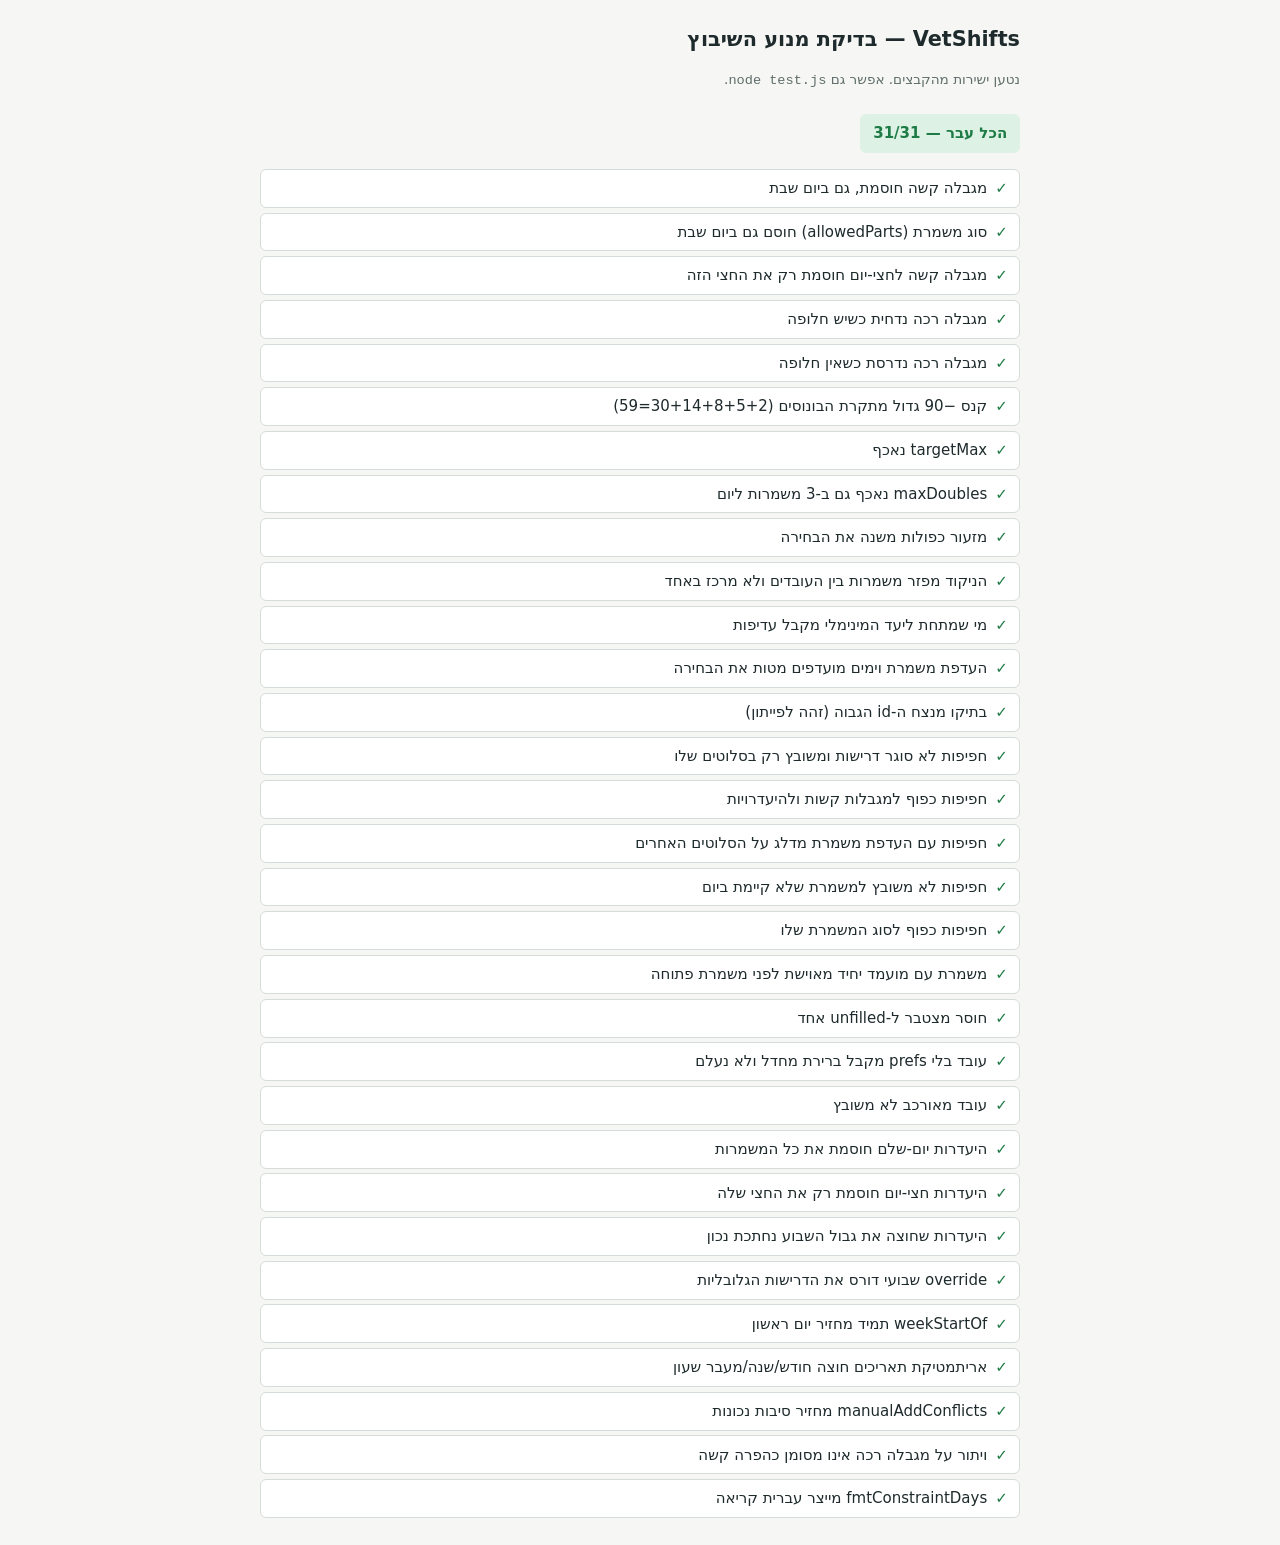
<file: test.html>
<!doctype html>
<html lang="he" dir="rtl">
<head>
<meta charset="utf-8">
<meta name="viewport" content="width=device-width,initial-scale=1">
<meta name="robots" content="noindex">
<title>VetShifts — בדיקת המנוע</title>
<style>
  :root{--ink:#1E2A2C;--bg:#F6F7F4;--card:#fff;--rule:#D5DCD9;--teal:#0F6E63;
        --ok:#1E7B45;--okbg:#DDF2E4;--bad:#A63434;--badbg:#F8DCDC;--muted:#5F6E6C}
  *{box-sizing:border-box}
  body{margin:0;padding:1.5rem;background:var(--bg);color:var(--ink);
       font:15px/1.5 Heebo,"Segoe UI",system-ui,sans-serif}
  main{max-width:760px;margin:0 auto}
  h1{font-size:1.3rem;margin:0 0 .2rem}
  .sum{font-variant-numeric:tabular-nums;font-weight:700;padding:.5rem .8rem;border-radius:6px;
       display:inline-block;margin:.6rem 0 1rem}
  .sum.ok{background:var(--okbg);color:var(--ok)} .sum.bad{background:var(--badbg);color:var(--bad)}
  ul{list-style:none;margin:0;padding:0}
  li{background:var(--card);border:1px solid var(--rule);border-radius:6px;padding:.45rem .7rem;margin-bottom:.3rem}
  li.f{border-color:var(--bad)}
  .m{color:var(--muted);font-size:.85rem;padding-inline-start:1.6rem}
  .tag{font-weight:700;margin-inline-end:.5rem}
  .tag.p{color:var(--ok)} .tag.f{color:var(--bad)}
  p.note{color:var(--muted);font-size:.85rem}
</style>
</head>
<body>
<main>
  <h1>VetShifts — בדיקת מנוע השיבוץ</h1>
  <p class="note">נטען ישירות מהקבצים. אפשר גם <code>node test.js</code>.</p>
  <div id="sum" class="sum">מריץ…</div>
  <ul id="list"></ul>
</main>
<script src="solver.js"></script>
<script src="test.js"></script>
<script>
(function(){
  var a = globalThis.VetShiftsTests, list = document.getElementById('list'), sum = document.getElementById('sum');
  a.results.forEach(function(r){
    var li = document.createElement('li');
    if(!r.ok) li.className = 'f';
    var tag = document.createElement('span');
    tag.className = 'tag ' + (r.ok ? 'p' : 'f');
    tag.textContent = r.ok ? '✓' : '✗';
    li.append(tag, document.createTextNode(r.name));
    if(!r.ok){ var d = document.createElement('div'); d.className='m'; d.textContent = r.err; li.append(d); }
    list.append(li);
  });
  var pass = a.passed === a.total;
  sum.className = 'sum ' + (pass ? 'ok' : 'bad');
  sum.textContent = (pass ? 'הכל עבר — ' : 'יש כשלים — ') + a.passed + '/' + a.total;
  document.title = (pass ? '✓ ' : '✗ ') + a.passed + '/' + a.total + ' — VetShifts';
})();
</script>
</body>
</html>
</file>
